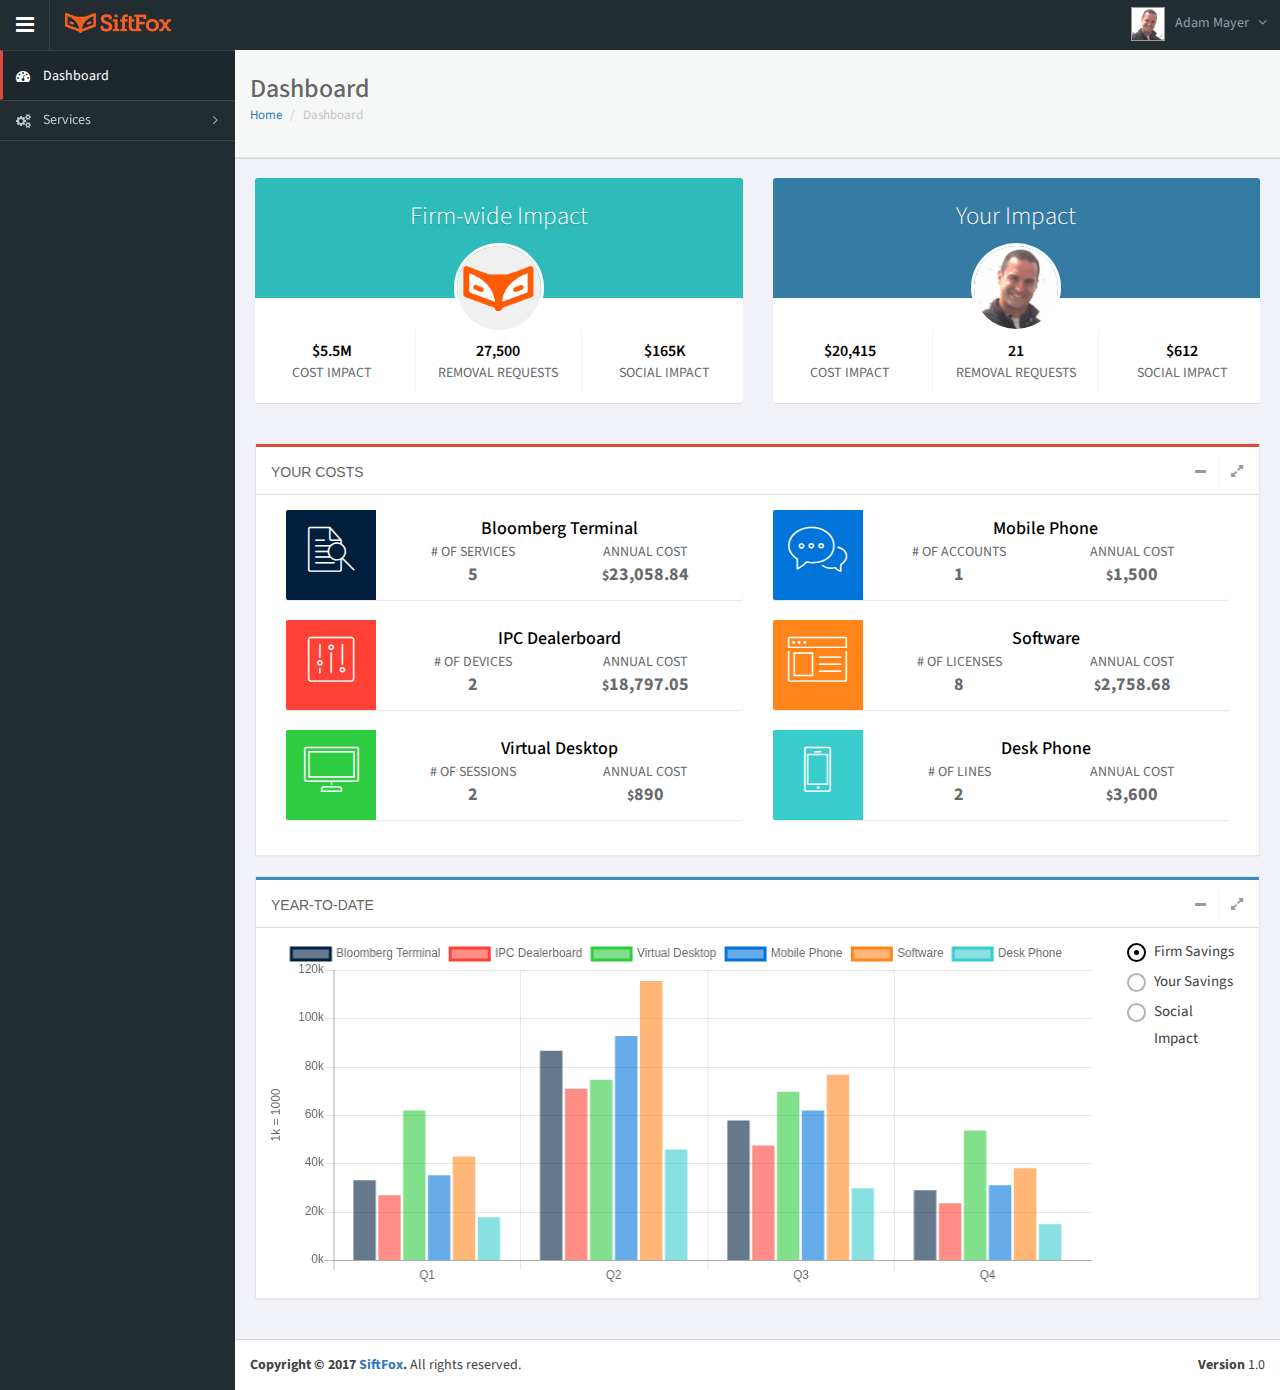
<file: index.html>
<!doctype html>
<html lang="en-US">

<head>
    <meta charset="utf-8" />
    <meta http-equiv="Content-type" content="text/html; charset=utf-8" />
    <title>SiftFox - Dashboard</title>
    <meta name="description" content="demo" />
    <meta name="Author" content="Hai Minh Vu" />

    <!-- mobile settings -->
    <meta name="viewport" content="width=device-width, maximum-scale=1, initial-scale=1, user-scalable=0" />

    <!-- WEB FONTS -->
    <link href="https://fonts.googleapis.com/css?family=Source+Sans+Pro:300,400,600,700,300italic,400italic,600italic" rel="stylesheet" type="text/css" />
    <!-- Ionicons -->
    <link rel="stylesheet" href="https://code.ionicframework.com/ionicons/2.0.1/css/ionicons.min.css">

    <!-- CORE CSS -->
    <link href="assets/plugins/bootstrap/css/bootstrap.min.css" rel="stylesheet" type="text/css" />

    <!-- THEME CSS -->
    <link href="assets/css/essentials.css" rel="stylesheet" type="text/css" />
    <link href="assets/css/layout.css" rel="stylesheet" type="text/css" />
    <link href="assets/css/color_scheme/green.css" rel="stylesheet" type="text/css" id="color_scheme" />

    <!-- ICON -->
    <link rel='shortcut icon' type='image/x-icon' href='favicon.ico' />
</head>
<!--
		.boxed = boxed version
	-->

<body class="smoothscroll enable-animation">


    <!-- WRAPPER -->
    <div id="wrapper" class="clearfix">

        <aside id="aside">

            <nav id="sideNav">
                <!-- MAIN MENU -->
                <ul class="nav nav-list">
                    <li class="active">
                        <!-- dashboard -->
                        <a class="dashboard" href="index.html">
                            <!-- warning - url used by default by ajax (if eneabled) -->
                            <i class="main-icon fa fa-dashboard"></i> <span>Dashboard</span>
                        </a>
                    </li>
                    <li>
                        <a href="#">
                            <i class="fa fa-angle-right pull-right"></i>
                            <i class="main-icon fa fa-gears"></i> <span>Services</span>
                        </a>
                        <ul>
                            <!-- submenus -->
                            <li><a href="page-mds.html">Bloomberg Terminal</a></li>
                            <li><a href="page-hardware.html">Virtual Desktop</a></li>
                            <li><a href="page-software.html">Software</a></li>
                            <li><a href="page-turrets.html">IPC Dealerboard</a></li>
                            <li><a href="page-deskphone.html">Desk Phone</a></li>
                            <li><a href="page-mobilephone.html">Mobile Phone</a></li>
                        </ul>
                    </li>
                    <!--<li>
							<a href="#">
								<i class="main-icon fa fa-bar-chart"></i> <span>Reports</span>
							</a>
						</li>-->
                </ul>
            </nav>

            <span id="asidebg"><!-- aside fixed background --></span>
        </aside>
        <!-- /ASIDE -->


        <!-- HEADER -->
        <header id="header">

            <!-- Mobile Button -->
            <button id="mobileMenuBtn"></button>

            <!-- Logo -->
            <span class="logo pull-left">
					<!--<img src="assets/images/logo_with_text.png" alt="admin panel" height="35" />-->
					<img src="assets/images/logo_with_text.png" alt="admin panel" height="20" style="margin-top:5px;" />
				</span>

            <!--<form method="get" action="page-search.html" class="search pull-left hidden-xs">
					<input type="text" class="form-control" name="k" placeholder="Search for something..." />
				</form>-->

            <nav>

                <!-- OPTIONS LIST -->
                <ul class="nav pull-right">

                    <!-- USER OPTIONS -->
                    <li class="dropdown pull-left">
                        <a href="#" class="dropdown-toggle" data-toggle="dropdown" data-hover="dropdown" data-close-others="true">
                            <img class="user-avatar" alt="" src="assets/images/avatars/adam.png" height="34" />
                            <span class="user-name">
									<span class="hidden-xs">
										Adam Mayer <i class="fa fa-angle-down"></i>
									</span>
                            </span>
                        </a>
                        <ul class="dropdown-menu hold-on-click">
                            <li>
                                <!-- my inbox -->
                                <a href="#"><i class="fa fa-envelope"></i> Inbox
										<span class="pull-right label label-danger">5</span>
									</a>
                            </li>
                            <li>
                                <!-- settings -->
                                <a href="#"><i class="fa fa-cogs"></i> Settings</a>
                            </li>

                            <li class="divider"></li>

                            <li>
                                <!-- lockscreen -->
                                <a href="page-lock.html"><i class="fa fa-lock"></i> Lock</a>
                            </li>
                            <li>
                                <!-- logout -->
                                <a href="page-login.html"><i class="fa fa-power-off"></i> Log Out</a>
                            </li>
                        </ul>
                    </li>
                    <!-- /USER OPTIONS -->

                </ul>
                <!-- /OPTIONS LIST -->

            </nav>

        </header>
        <!-- /HEADER -->


        <!--
				MIDDLE
			-->
        <section id="middle">
            <div id="page-header" class="clearfix">
                <div class="page-header">
                    <h1>Dashboard</h1>
                    <ol class="breadcrumb">
                        <li><a href="index.html">Home</a></li>
                        <li class="active">Dashboard</li>
                    </ol>
                </div>
            </div>

            <div id="content" class="dashboard padding-20">

                <div class="row">

                    <div class="col-md-6">
                        <!-- Widget: user widget style 1 -->
                        <div class="box box-widget widget-user">
                            <!-- Add the bg color to the header using any of the bg-* classes -->
                            <div class="widget-user-header bg-teal-active text-center">
                                <h3 class="widget-user-username">Firm-wide Impact</h3>
                            </div>
                            <div class="widget-user-image">
                                <img class="img-circle" src="assets/images/logo.png" alt="User Avatar">
                            </div>
                            <div class="box-footer">
                                <div class="row">
                                    <div class="col-sm-4 border-right">
                                        <div class="description-block">
                                            <h5 class="description-header">$5.5M</h5>
                                            <span class="description-text">COST IMPACT</span>
                                        </div>
                                        <!-- /.description-block -->
                                    </div>
                                    <!-- /.col -->
                                    <div class="col-sm-4 border-right">
                                        <div class="description-block">
                                            <h5 class="description-header">27,500</h5>
                                            <span class="description-text">REMOVAL REQUESTS</span>
                                        </div>
                                        <!-- /.description-block -->
                                    </div>
                                    <!-- /.col -->
                                    <div class="col-sm-4">
                                        <div class="description-block">
                                            <h5 class="description-header">$165K</h5>
                                            <span class="description-text">SOCIAL IMPACT</span>
                                        </div>
                                        <!-- /.description-block -->
                                    </div>
                                    <!-- /.col -->
                                </div>
                                <!-- /.row -->
                            </div>
                            <!-- /.box-footer -->
                            <!--<div class="bg-teal-active">
									<a href="#" class="small-box-footer">More info <i class="fa fa-arrow-circle-right"></i></a>
								</div>-->
                        </div>
                        <!-- /.widget-user -->
                    </div>
                    <!-- /.col -->

                    <div class="col-md-6">
                        <!-- Widget: user widget style 1 -->
                        <div class="box box-widget widget-user">
                            <!-- Add the bg color to the header using any of the bg-* classes -->
                            <div class="widget-user-header bg-light-blue-active text-center">
                                <h3 class="widget-user-username">Your Impact</h3>
                            </div>
                            <div class="widget-user-image">
                                <img class="img-circle" src="assets/images/avatars/adam.png" alt="User Avatar">
                            </div>
                            <div class="box-footer">
                                <div class="row">
                                    <div class="col-sm-4 border-right">
                                        <div class="description-block">
                                            <h5 class="description-header">$20,415</h5>
                                            <span class="description-text">COST IMPACT</span>
                                        </div>
                                        <!-- /.description-block -->
                                    </div>
                                    <!-- /.col -->
                                    <div class="col-sm-4 border-right">
                                        <div class="description-block">
                                            <h5 class="description-header">21</h5>
                                            <span class="description-text">REMOVAL REQUESTS</span>
                                        </div>
                                        <!-- /.description-block -->
                                    </div>
                                    <!-- /.col -->
                                    <div class="col-sm-4">
                                        <div class="description-block">
                                            <h5 class="description-header">$612</h5>
                                            <span class="description-text">SOCIAL IMPACT</span>
                                        </div>
                                        <!-- /.description-block -->
                                    </div>
                                    <!-- /.col -->
                                </div>
                                <!-- /.row -->
                            </div>
                            <!-- /.box-footer -->
                            <!--<div class="bg-light-blue-active">
									<a href="#" class="small-box-footer">More info <i class="fa fa-arrow-circle-right"></i></a>
								</div>-->
                        </div>
                        <!-- /.widget-user -->
                    </div>
                    <!-- /.col -->

                </div>
                <!-- /BOXES -->

                <div class="margin-bottom-15 height-20">
                </div>

                <div id="panel-1" class="panel panel-default">
                    <div class="panel-heading box-danger">
                        <span class="title elipsis">
								<strong>YOUR COSTS</strong> <!-- panel title -->
							</span>

                        <!-- right options -->
                        <ul class="options pull-right list-inline">
                            <li>
                                <a href="#" class="opt panel_colapse" data-toggle="tooltip" title="Colapse" data-placement="bottom"></a>
                            </li>
                            <li><a href="#" class="opt panel_fullscreen hidden-xs" data-toggle="tooltip" title="Fullscreen" data-placement="bottom"><i class="fa fa-expand"></i></a></li>
                        </ul>
                        <!-- /right options -->

                    </div>

                    <!-- panel content -->
                    <div class="panel-body">

                        <div class="col-md-6">
                            <div class="info-box info-box-navy margin-bottom-20 asset-box" data-url="page-mds.html">
                                <span class="info-box-icon bg-navy" title="Your Impact"><i class="et-search text-white"></i></span>
                                <div class="info-box-content text-center">
                                    <h4 class="nomargin">Bloomberg Terminal</h4>
                                    <div class="col-sm-6">
                                        <span class="info-box-text hidden-xs"># of Services</span>
                                        <span class="info-box-number">5</span>
                                    </div>

                                    <div class="col-sm-6">
                                        <span class="info-box-text hidden-xs">Annual Cost</span>
                                        <span class="info-box-number"><small>$</small>23,058.84</span>
                                    </div>
                                </div>
                                <!-- /.info-box-content -->
                            </div>
                            <!-- /.info-box -->

                            <div class="info-box info-box-red margin-bottom-20 asset-box" data-url="page-turrets.html">
                                <span class="info-box-icon bg-red" title="Your Impact"><i class="et-adjustments text-white"></i></span>
                                <div class="info-box-content text-center">
                                    <h4 class="nomargin">IPC Dealerboard</h4>
                                    <div class="col-sm-6">
                                        <span class="info-box-text hidden-xs"># of Devices</span>
                                        <span class="info-box-number">2</span>
                                    </div>

                                    <div class="col-sm-6">
                                        <span class="info-box-text hidden-xs">Annual Cost</span>
                                        <span class="info-box-number"><small>$</small>18,797.05</span>
                                    </div>
                                </div>
                                <!-- /.info-box-content -->
                            </div>
                            <!-- /.info-box -->

                            <div class="info-box info-box-green margin-bottom-20 asset-box" data-url="page-hardware.html">
                                <span class="info-box-icon bg-green" title="Your Impact"><i class="et-desktop text-white"></i></span>
                                <div class="info-box-content text-center">
                                    <h4 class="nomargin">Virtual Desktop</h4>
                                    <div class="col-sm-6">
                                        <span class="info-box-text hidden-xs"># of Sessions</span>
                                        <span class="info-box-number">2</span>
                                    </div>

                                    <div class="col-sm-6">
                                        <span class="info-box-text hidden-xs">Annual Cost</span>
                                        <span class="info-box-number"><small>$</small>890</span>
                                    </div>
                                </div>
                                <!-- /.info-box-content -->
                            </div>
                            <!-- /.info-box -->

                        </div>

                        <div class="col-md-6">

                            <div class="info-box info-box-blue margin-bottom-20 asset-box" data-url="page-mobilephone.html">
                                <span class="info-box-icon bg-blue" title="Your Impact"><i class="et-chat text-white"></i></span>
                                <div class="info-box-content text-center">
                                    <h4 class="nomargin">Mobile Phone</h4>
                                    <div class="col-sm-6">
                                        <span class="info-box-text hidden-xs"># of Accounts</span>
                                        <span class="info-box-number">1</span>
                                    </div>

                                    <div class="col-sm-6">
                                        <span class="info-box-text hidden-xs">Annual Cost</span>
                                        <span class="info-box-number"><small>$</small>1,500</span>
                                    </div>
                                </div>
                                <!-- /.info-box-content -->
                            </div>
                            <!-- /.info-box -->

                            <div class="info-box info-box-orange margin-bottom-20 asset-box" data-url="page-software.html">
                                <span class="info-box-icon" title="Your Impact"><i class="et-browser text-white"></i></span>
                                <div class="info-box-content text-center">
                                    <h4 class="nomargin">Software</h4>
                                    <div class="col-sm-6">
                                        <span class="info-box-text hidden-xs"># of Licenses</span>
                                        <span class="info-box-number">8</span>
                                    </div>

                                    <div class="col-sm-6">
                                        <span class="info-box-text hidden-xs">Annual Cost</span>
                                        <span class="info-box-number"><small>$</small>2,758.68</span>
                                    </div>
                                </div>
                                <!-- /.info-box-content -->
                            </div>
                            <!-- /.info-box -->

                            <div class="info-box info-box-teal margin-bottom-20 asset-box" data-url="page-deskphone.html">
                                <span class="info-box-icon bg-teal" title="Your Impact"><i class="et-phone text-white"></i></span>
                                <div class="info-box-content text-center">
                                    <h4 class="nomargin">Desk Phone</h4>
                                    <div class="col-sm-6">
                                        <span class="info-box-text hidden-xs"># of Lines</span>
                                        <span class="info-box-number">2</span>
                                    </div>

                                    <div class="col-sm-6">
                                        <span class="info-box-text hidden-xs">Annual Cost</span>
                                        <span class="info-box-number"><small>$</small>3,600</span>
                                    </div>
                                </div>
                                <!-- /.info-box-content -->
                            </div>
                            <!-- /.info-box -->

                        </div>

                    </div>
                    <!-- /panel content -->

                </div>
                <!-- /PANEL -->

                <div id="panel-2" class="panel panel-default">
                    <div class="panel-heading box-primary">
                        <span class="title elipsis">
								<strong>Year-To-Date</strong> <!-- panel title -->
							</span>

                        <!-- right options -->
                        <ul class="options pull-right list-inline">
                            <li>
                                <a href="#" class="opt panel_colapse" data-toggle="tooltip" title="Colapse" data-placement="bottom"></a>
                            </li>
                            <li><a href="#" class="opt panel_fullscreen hidden-xs" data-toggle="tooltip" title="Fullscreen" data-placement="bottom"><i class="fa fa-expand"></i></a></li>
                        </ul>
                        <!-- /right options -->

                    </div>

                    <!-- panel content -->
                    <div class="panel-body nopadding">

                        <div class="row">
                            <div class="col-lg-10 col-md-9 padding-10">
                                <canvas id="ytd-chart" style="padding-left: 20px;" height="350px"></canvas>
                            </div>
                            <!-- /.col -->
                            <div class="col-lg-2 col-md-3">
                                <div class="padding-10 box-pane-right" style="min-height: 325px;">

                                    <ul class="list-unstyled">
                                        <li>
                                            <label class="radio">
                                                <input type="radio" name="radio-btn" class="asset-type" value="1" checked="checked">
                                                <i></i> Firm Savings
                                            </label>
                                        </li>

                                        <li>
                                            <label class="radio">
                                                <input type="radio" name="radio-btn" class="asset-type" value="0">
                                                <i></i> Your Savings
                                            </label>
                                        </li>
                                        <li>
                                            <label class="radio">
                                                <input type="radio" name="radio-btn" class="asset-type" value="3">
                                                <i></i> Social Impact
                                            </label>
                                        </li>
                                    </ul>
                                </div>
                            </div>
                            <!-- /.col -->
                        </div>
                        <!-- /.row -->

                    </div>
                    <!-- /.panel-body -->

                </div>
                <!-- /PANEL -->

            </div>

            <footer class="main-footer">
                <div class="pull-right hidden-xs">
                    <b>Version</b> 1.0
                </div>
                <strong>Copyright &copy; 2017 <a href="#">SiftFox</a>.</strong> All rights reserved.
            </footer>
        </section>
        <!-- /MIDDLE -->

    </div>




    <!-- JAVASCRIPT FILES -->
    <script type="text/javascript">
        var plugin_path = 'assets/plugins/';
    </script>
    <script type="text/javascript" src="assets/plugins/jquery/jquery-2.1.4.min.js"></script>
    <script type="text/javascript" src="assets/js/app.js"></script>

    <!-- PAGE LEVEL SCRIPT -->
    <script type="text/javascript">
        loadScript(plugin_path + 'chart.chartjs/Chart.min.js', function() {

            $(".asset-box").on("click", function(event) {
                var url = $(this).data("url");
                window.location = url;
            });

            var mds = [],
                vd = [],
                sw = [],
                ipc = [],
                dp = [],
                mb = [];

            var bankMds = [33000, 87000, 57750, 29000];
            var bankIpc = [27000, 71250, 47500, 23750];
            var bankVd = [62000, 75000, 70000, 54000];
            var bankSw = [43000, 116000, 77000, 38000];
            var bankMb = [35000, 93000, 62000, 31000];
            var bankDp = [18000, 46000, 30000, 15000];

            var personalMds = [1150, 1300, 1500, 850];
            var personalIpc = [];
            var personalVd = [];
            var personalSw = [500, 600, 800, 300];
            var personalMb = [0, 1500, 0, 0];
            var personalDp = [1800, 0, 0, 0];

            var months = ["Q1", "Q2", "Q3", "Q4"];
            var areaChart = null;

            if ($("#ytd-chart").length > 0) {

                populateChart();

                $('.asset-type').on("change", function() {
                    populateChart();
                });
            }

            function populateChart() {


                var checkedVal = $('input[name="radio-btn"]:checked').val();
                if (checkedVal == '0') {
                    mds = personalMds;
                    ipc = personalIpc;
                    vd = personalVd;
                    sw = personalSw;
                    mb = personalMb;
                    dp = personalDp;

                    populateCostImpactChart(mds, ipc, vd, mb, sw, dp);
                } else if (checkedVal == '1') {
                    mds = bankMds;
                    ipc = bankIpc;
                    vd = bankVd;
                    sw = bankSw;
                    mb = bankMb;
                    dp = bankDp;

                    populateCostImpactChart(mds, ipc, vd, mb, sw, dp);
                } else {
                    populateSocialImpactChart();
                }
            }

            function populateCostImpactChart(mds, ipc, vd, mb, sw, dp) {
                var datasets = [];
                if (mds.length > 0) {
                    datasets.push({
                        label: "Bloomberg Terminal",
                        data: mds,
                        backgroundColor: "rgba(0, 31, 63,0.6)",
                        borderColor: "rgba(0, 31, 63,1)",
                        pointBorderColor: "rgba(0, 31, 63,1)",
                        pointHoverBackgroundColor: "rgba(0, 31, 63,1)",
                        pointHoverBorderColor: "rgba(220,220,220,1)",

                        fill: false,
                        lineTension: 0.1,
                        borderCapStyle: 'butt',
                        borderDash: [],
                        borderDashOffset: 0.0,
                        borderJoinStyle: 'miter',
                        pointBackgroundColor: "#fff",
                        pointBorderWidth: 1,
                        pointHoverRadius: 5,
                        pointHoverBorderWidth: 2,
                        pointRadius: 1,
                        pointHitRadius: 10,
                        spanGaps: false
                    });
                }

                if (ipc.length > 0) {
                    datasets.push({
                        label: "IPC Dealerboard",
                        data: ipc,
                        backgroundColor: "rgba(255, 65, 54,0.6)",
                        borderColor: "rgba(255, 65, 54,1)",
                        pointBorderColor: "rgba(255, 65, 54,1)",
                        pointHoverBackgroundColor: "rgba(255, 65, 54,1)",
                        pointHoverBorderColor: "rgba(220,220,220,1)",

                        fill: false,
                        lineTension: 0.1,
                        borderCapStyle: 'butt',
                        borderDash: [],
                        borderDashOffset: 0.0,
                        borderJoinStyle: 'miter',
                        pointBackgroundColor: "#fff",
                        pointBorderWidth: 1,
                        pointHoverRadius: 5,
                        pointHoverBorderWidth: 2,
                        pointRadius: 1,
                        pointHitRadius: 10,
                        spanGaps: false
                    });
                }

                if (vd.length > 0) {
                    datasets.push({
                        label: "Virtual Desktop",
                        data: vd,
                        backgroundColor: "rgba(46, 204, 64,0.6)",
                        borderColor: "rgba(46, 204, 64,1)",
                        pointBorderColor: "rgba(46, 204, 64,1)",
                        pointHoverBackgroundColor: "rgba(46, 204, 64,1)",
                        pointHoverBorderColor: "rgba(220,220,220,1)",

                        fill: false,
                        lineTension: 0.1,
                        borderCapStyle: 'butt',
                        borderDash: [],
                        borderDashOffset: 0.0,
                        borderJoinStyle: 'miter',
                        pointBackgroundColor: "#fff",
                        pointBorderWidth: 1,
                        pointHoverRadius: 5,
                        pointHoverBorderWidth: 2,
                        pointRadius: 1,
                        pointHitRadius: 10,
                        spanGaps: false
                    });
                }

                if (mb.length > 0) {
                    datasets.push({
                        label: "Mobile Phone",
                        data: mb,
                        backgroundColor: "rgba(0, 116, 217,0.6)",
                        borderColor: "rgba(0, 116, 217,1)",
                        pointBorderColor: "rgba(0, 116, 217,1)",
                        pointHoverBackgroundColor: "rgba(0, 116, 217,1)",
                        pointHoverBorderColor: "rgba(220,220,220,1)",

                        fill: false,
                        lineTension: 0.1,
                        borderCapStyle: 'butt',
                        borderDash: [],
                        borderDashOffset: 0.0,
                        borderJoinStyle: 'miter',
                        pointBackgroundColor: "#fff",
                        pointBorderWidth: 1,
                        pointHoverRadius: 5,
                        pointHoverBorderWidth: 2,
                        pointRadius: 1,
                        pointHitRadius: 10,
                        spanGaps: false
                    });
                }

                if (sw.length > 0) {
                    datasets.push({
                        label: "Software",
                        data: sw,
                        backgroundColor: "rgba(255, 133, 27,0.6)",
                        borderColor: "rgba(255, 133, 27,1)",
                        pointBorderColor: "rgba(255, 133, 27,1)",
                        pointHoverBackgroundColor: "rgba(255, 133, 27,1)",
                        pointHoverBorderColor: "rgba(220,220,220,1)",

                        fill: false,
                        lineTension: 0.1,
                        borderCapStyle: 'butt',
                        borderDash: [],
                        borderDashOffset: 0.0,
                        borderJoinStyle: 'miter',
                        pointBackgroundColor: "#fff",
                        pointBorderWidth: 1,
                        pointHoverRadius: 5,
                        pointHoverBorderWidth: 2,
                        pointRadius: 1,
                        pointHitRadius: 10,
                        spanGaps: false
                    });
                }

                if (dp.length > 0) {
                    datasets.push({
                        label: "Desk Phone",
                        data: dp,
                        backgroundColor: "rgba(57, 204, 204,0.6)",
                        borderColor: "rgba(57, 204, 204,1)",
                        pointBorderColor: "rgba(57, 204, 204,1)",
                        pointHoverBackgroundColor: "rgba(57, 204, 204,1)",
                        pointHoverBorderColor: "rgba(220,220,220,1)",

                        fill: false,
                        lineTension: 0.1,
                        borderCapStyle: 'butt',
                        borderDash: [],
                        borderDashOffset: 0.0,
                        borderJoinStyle: 'miter',
                        pointBackgroundColor: "#fff",
                        pointBorderWidth: 1,
                        pointHoverRadius: 5,
                        pointHoverBorderWidth: 2,
                        pointRadius: 1,
                        pointHitRadius: 10,
                        spanGaps: false
                    });
                }

                var areaChartData = {
                    labels: months,
                    datasets: datasets
                };

                if (areaChart != null) {
                    areaChart.destroy();
                }

                areaChartCanvas = $("#ytd-chart").get(0);
                ctx = areaChartCanvas.getContext("2d");

                areaChart = new Chart(ctx, {
                    type: 'bar',
                    data: areaChartData,
                    options: {
                        responsive: true,
                        maintainAspectRatio: false,
                        tooltips: {
                            mode: 'label',
                            bodySpacing: 5,
                            callbacks: {
                                label: function(tooltipItems, data) {
                                    var val = tooltipItems.yLabel;
                                    if (val >= 1000) {
                                        val = val / 1000;
                                        val = val.toFixed(0);
                                        val = val.replace(/\B(?=(\d{3})+(?!\d))/g, ',') + 'k';
                                    }
                                    return data.datasets[tooltipItems.datasetIndex].label + ': ' + val;
                                }
                            }
                        },
                        scales: {
                            yAxes: [{
                                ticks: {
                                    callback: function(label, index, labels) {
                                        var val = label / 1000;
                                        val = val.toFixed(0);
                                        val = val.replace(/\B(?=(\d{3})+(?!\d))/g, ',') + 'k';
                                        return val;
                                    }
                                },
                                scaleLabel: {
                                    display: true,
                                    labelString: '1k = 1000'
                                }
                            }]
                        }
                    }

                });

                return datasets;
            }

            function populateSocialImpactChart() {
                var firmSocialImpact = [6540, 14640, 10350, 5730];
                var personalSocialImpact = [105, 108, 84, 34];
                var datasets = [{
                    label: "Your Impact",
                    data: personalSocialImpact,
                    backgroundColor: "rgba(255, 65, 54,0.6)",
                    borderColor: "rgba(255, 65, 54,1)",
                    pointBorderColor: "rgba(255, 65, 54,1)",
                    pointHoverBackgroundColor: "rgba(255, 65, 54,1)",
                    pointHoverBorderColor: "rgba(220,220,220,1)",
                    pointBackgroundColor: "#fff",
                    pointBorderWidth: 1,
                    pointHoverRadius: 5,
                    pointHoverBorderWidth: 2,
                    pointRadius: 5,
                    pointHitRadius: 10
                }];

                var areaChartData = {
                    labels: months,
                    datasets: datasets
                };

                if (areaChart != null) {
                    areaChart.destroy();
                }

                areaChartCanvas = $("#ytd-chart").get(0);
                ctx = areaChartCanvas.getContext("2d");

                areaChart = new Chart(ctx, {
                    type: 'line',
                    data: areaChartData,
                    options: {
                        responsive: true,
                        maintainAspectRatio: false,
                        tooltips: {
                            mode: 'label',
                            bodySpacing: 5,
                            callbacks: {
                                label: function(tooltipItems, data) {
                                    var val = tooltipItems.yLabel;
                                    if (val >= 1000) {
                                        val = val / 1000;
                                        val = val.toFixed(0);
                                        val = val.replace(/\B(?=(\d{3})+(?!\d))/g, ',') + 'k';
                                    }
                                    return data.datasets[tooltipItems.datasetIndex].label + ': ' + val;
                                }
                            }
                        },
                        scales: {
                            yAxes: [{
                                ticks: {
                                    callback: function(label, index, labels) {
                                        if (label > 1000) {
                                            var val = label / 1000;
                                            val = val.toFixed(0);
                                            val = val.replace(/\B(?=(\d{3})+(?!\d))/g, ',') + 'k';
                                            return val;
                                        }

                                        if (Number.isInteger(label)) {
                                            return label;
                                        }
                                    }
                                },
                                scaleLabel: {
                                    display: true,
                                    labelString: '1k = 1000'
                                }
                            }]
                        }
                    }

                });

                setTimeout(function() {
                    datasets.push({
                        label: "Firm Impact",
                        data: firmSocialImpact,
                        backgroundColor: "rgba(48, 187, 187, 0.6)",
                        borderColor: "rgba(48, 187, 187, 1)",
                        pointBorderColor: "rgba(48, 187, 187, 1)",
                        pointHoverBackgroundColor: "rgba(48, 187, 187, 1)",
                        pointHoverBorderColor: "rgba(220,220,220,1)",
                        pointBackgroundColor: "#fff",
                        pointBorderWidth: 1,
                        pointHoverRadius: 5,
                        pointHoverBorderWidth: 2,
                        pointRadius: 5,
                        pointHitRadius: 10
                    });
                    areaChart.update();
                }, 1000);

                return datasets;
            }
        });
    </script>
</body>

</html>
</file>
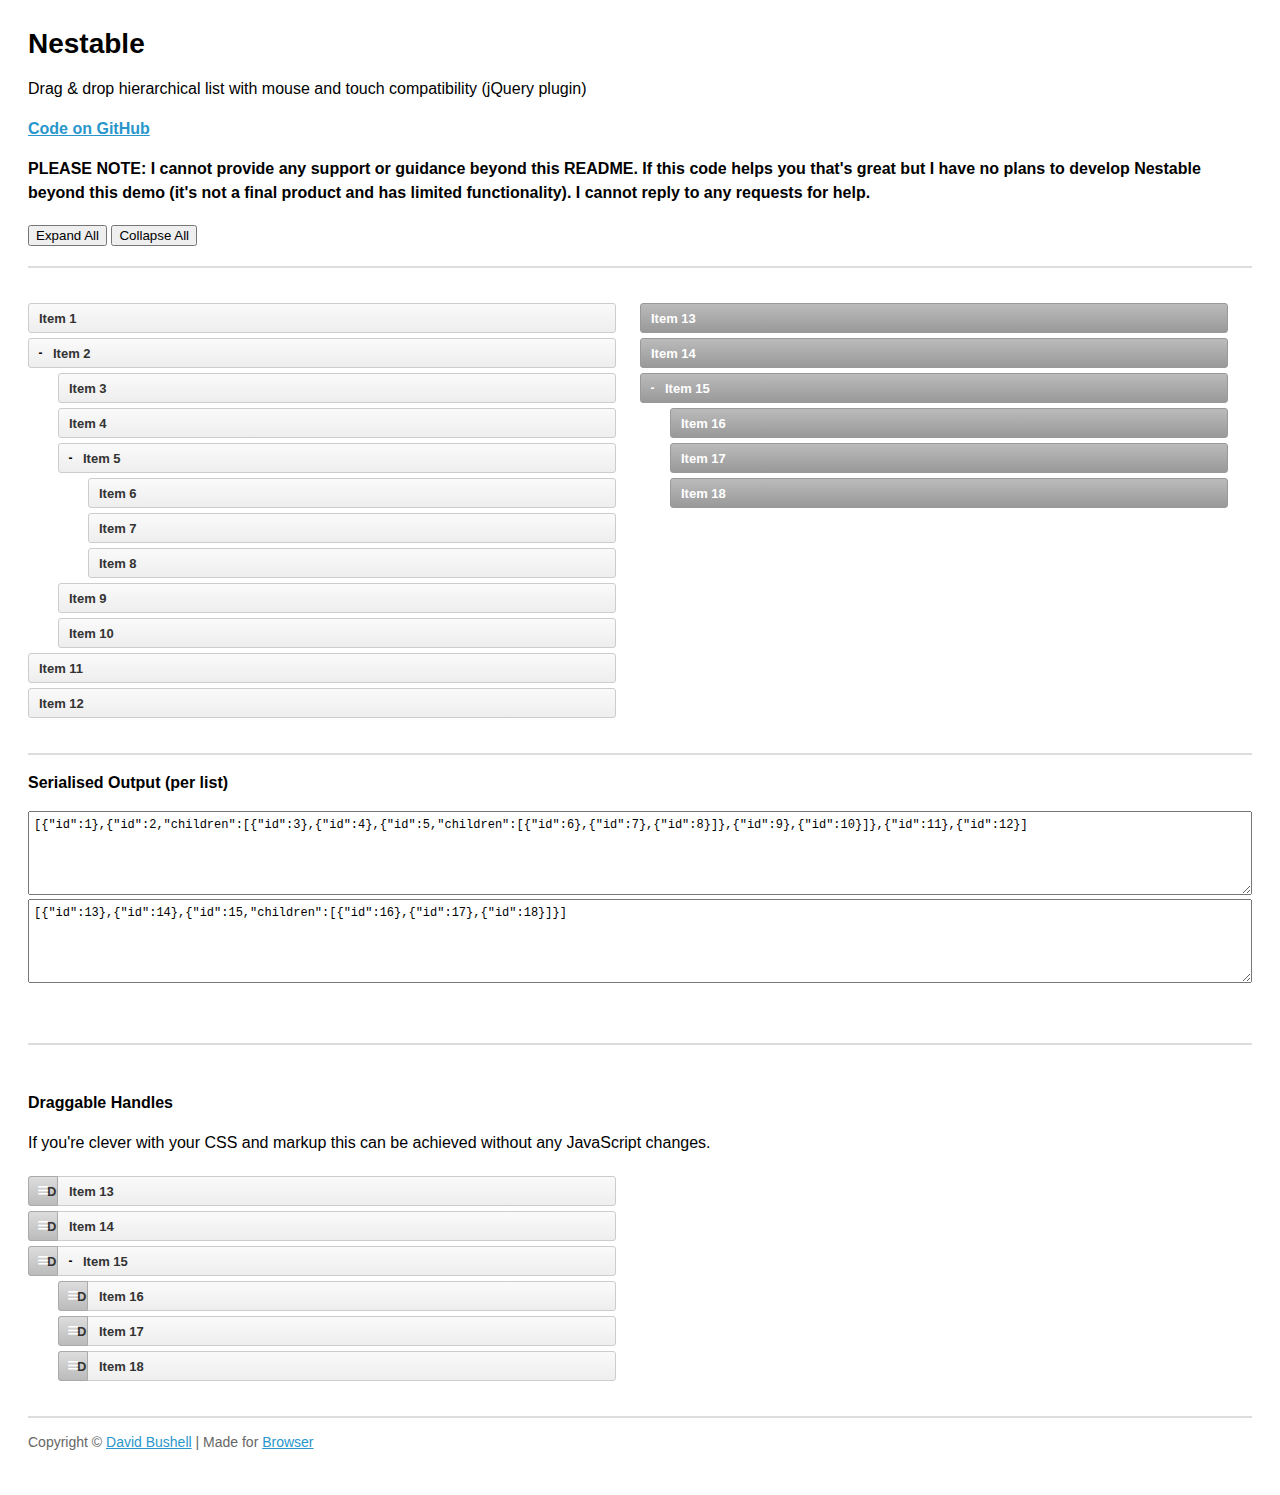
<file: assets/plugins/nestable/index.html>
<!DOCTYPE html>
<!--[if lt IE 7]> <html lang="en" class="lt-ie9 lt-ie8 lt-ie7"> <![endif]-->
<!--[if IE 7]>    <html lang="en" class="lt-ie9 lt-ie8"> <![endif]-->
<!--[if IE 8]>    <html lang="en" class="lt-ie9"> <![endif]-->
<!--[if IE 9]>    <html lang="en" class="ie9"> <![endif]-->
<!--[if gt IE 9]><!--> <html lang="en"> <!--<![endif]-->
<head>
    <meta charset="utf-8">
    <meta name="viewport" content="width=device-width, initial-scale=1, minimum-scale=1">
    <title>Nestable</title>
    <style type="text/css">

.cf:after { visibility: hidden; display: block; font-size: 0; content: " "; clear: both; height: 0; }
* html .cf { zoom: 1; }
*:first-child+html .cf { zoom: 1; }

html { margin: 0; padding: 0; }
body { font-size: 100%; margin: 0; padding: 1.75em; font-family: 'Helvetica Neue', Arial, sans-serif; }

h1 { font-size: 1.75em; margin: 0 0 0.6em 0; }

a { color: #2996cc; }
a:hover { text-decoration: none; }

p { line-height: 1.5em; }
.small { color: #666; font-size: 0.875em; }
.large { font-size: 1.25em; }

/**
 * Nestable
 */

.dd { position: relative; display: block; margin: 0; padding: 0; max-width: 600px; list-style: none; font-size: 13px; line-height: 20px; }

.dd-list { display: block; position: relative; margin: 0; padding: 0; list-style: none; }
.dd-list .dd-list { padding-left: 30px; }
.dd-collapsed .dd-list { display: none; }

.dd-item,
.dd-empty,
.dd-placeholder { display: block; position: relative; margin: 0; padding: 0; min-height: 20px; font-size: 13px; line-height: 20px; }

.dd-handle { display: block; height: 30px; margin: 5px 0; padding: 5px 10px; color: #333; text-decoration: none; font-weight: bold; border: 1px solid #ccc;
    background: #fafafa;
    background: -webkit-linear-gradient(top, #fafafa 0%, #eee 100%);
    background:    -moz-linear-gradient(top, #fafafa 0%, #eee 100%);
    background:         linear-gradient(top, #fafafa 0%, #eee 100%);
    -webkit-border-radius: 3px;
            border-radius: 3px;
    box-sizing: border-box; -moz-box-sizing: border-box;
}
.dd-handle:hover { color: #2ea8e5; background: #fff; }

.dd-item > button { display: block; position: relative; cursor: pointer; float: left; width: 25px; height: 20px; margin: 5px 0; padding: 0; text-indent: 100%; white-space: nowrap; overflow: hidden; border: 0; background: transparent; font-size: 12px; line-height: 1; text-align: center; font-weight: bold; }
.dd-item > button:before { content: '+'; display: block; position: absolute; width: 100%; text-align: center; text-indent: 0; }
.dd-item > button[data-action="collapse"]:before { content: '-'; }

.dd-placeholder,
.dd-empty { margin: 5px 0; padding: 0; min-height: 30px; background: #f2fbff; border: 1px dashed #b6bcbf; box-sizing: border-box; -moz-box-sizing: border-box; }
.dd-empty { border: 1px dashed #bbb; min-height: 100px; background-color: #e5e5e5;
    background-image: -webkit-linear-gradient(45deg, #fff 25%, transparent 25%, transparent 75%, #fff 75%, #fff), 
                      -webkit-linear-gradient(45deg, #fff 25%, transparent 25%, transparent 75%, #fff 75%, #fff);
    background-image:    -moz-linear-gradient(45deg, #fff 25%, transparent 25%, transparent 75%, #fff 75%, #fff), 
                         -moz-linear-gradient(45deg, #fff 25%, transparent 25%, transparent 75%, #fff 75%, #fff);
    background-image:         linear-gradient(45deg, #fff 25%, transparent 25%, transparent 75%, #fff 75%, #fff), 
                              linear-gradient(45deg, #fff 25%, transparent 25%, transparent 75%, #fff 75%, #fff);
    background-size: 60px 60px;
    background-position: 0 0, 30px 30px;
}

.dd-dragel { position: absolute; pointer-events: none; z-index: 9999; }
.dd-dragel > .dd-item .dd-handle { margin-top: 0; }
.dd-dragel .dd-handle {
    -webkit-box-shadow: 2px 4px 6px 0 rgba(0,0,0,.1);
            box-shadow: 2px 4px 6px 0 rgba(0,0,0,.1);
}

/**
 * Nestable Extras
 */

.nestable-lists { display: block; clear: both; padding: 30px 0; width: 100%; border: 0; border-top: 2px solid #ddd; border-bottom: 2px solid #ddd; }

#nestable-menu { padding: 0; margin: 20px 0; }

#nestable-output,
#nestable2-output { width: 100%; height: 7em; font-size: 0.75em; line-height: 1.333333em; font-family: Consolas, monospace; padding: 5px; box-sizing: border-box; -moz-box-sizing: border-box; }

#nestable2 .dd-handle {
    color: #fff;
    border: 1px solid #999;
    background: #bbb;
    background: -webkit-linear-gradient(top, #bbb 0%, #999 100%);
    background:    -moz-linear-gradient(top, #bbb 0%, #999 100%);
    background:         linear-gradient(top, #bbb 0%, #999 100%);
}
#nestable2 .dd-handle:hover { background: #bbb; }
#nestable2 .dd-item > button:before { color: #fff; }

@media only screen and (min-width: 700px) { 

    .dd { float: left; width: 48%; }
    .dd + .dd { margin-left: 2%; }

}

.dd-hover > .dd-handle { background: #2ea8e5 !important; }

/**
 * Nestable Draggable Handles
 */

.dd3-content { display: block; height: 30px; margin: 5px 0; padding: 5px 10px 5px 40px; color: #333; text-decoration: none; font-weight: bold; border: 1px solid #ccc;
    background: #fafafa;
    background: -webkit-linear-gradient(top, #fafafa 0%, #eee 100%);
    background:    -moz-linear-gradient(top, #fafafa 0%, #eee 100%);
    background:         linear-gradient(top, #fafafa 0%, #eee 100%);
    -webkit-border-radius: 3px;
            border-radius: 3px;
    box-sizing: border-box; -moz-box-sizing: border-box;
}
.dd3-content:hover { color: #2ea8e5; background: #fff; }

.dd-dragel > .dd3-item > .dd3-content { margin: 0; }

.dd3-item > button { margin-left: 30px; }

.dd3-handle { position: absolute; margin: 0; left: 0; top: 0; cursor: pointer; width: 30px; text-indent: 100%; white-space: nowrap; overflow: hidden;
    border: 1px solid #aaa;
    background: #ddd;
    background: -webkit-linear-gradient(top, #ddd 0%, #bbb 100%);
    background:    -moz-linear-gradient(top, #ddd 0%, #bbb 100%);
    background:         linear-gradient(top, #ddd 0%, #bbb 100%);
    border-top-right-radius: 0;
    border-bottom-right-radius: 0;
}
.dd3-handle:before { content: '≡'; display: block; position: absolute; left: 0; top: 3px; width: 100%; text-align: center; text-indent: 0; color: #fff; font-size: 20px; font-weight: normal; }
.dd3-handle:hover { background: #ddd; }

    </style>
</head>
<body>

    <h1>Nestable</h1>

    <p>Drag &amp; drop hierarchical list with mouse and touch compatibility (jQuery plugin)</p>

    <p><strong><a href="https://github.com/dbushell/Nestable">Code on GitHub</a></strong></p>

<p><strong>PLEASE NOTE: I cannot provide any support or guidance beyond this README. If this code helps you that's great but I have no plans to develop Nestable beyond this demo (it's not a final product and has limited functionality). I cannot reply to any requests for help.</strong></p>

    <menu id="nestable-menu">
        <button type="button" data-action="expand-all">Expand All</button>
        <button type="button" data-action="collapse-all">Collapse All</button>
    </menu>

    <div class="cf nestable-lists">

        <div class="dd" id="nestable">
            <ol class="dd-list">
                <li class="dd-item" data-id="1">
                    <div class="dd-handle">Item 1</div>
                </li>
                <li class="dd-item" data-id="2">
                    <div class="dd-handle">Item 2</div>
                    <ol class="dd-list">
                        <li class="dd-item" data-id="3"><div class="dd-handle">Item 3</div></li>
                        <li class="dd-item" data-id="4"><div class="dd-handle">Item 4</div></li>
                        <li class="dd-item" data-id="5">
                            <div class="dd-handle">Item 5</div>
                            <ol class="dd-list">
                                <li class="dd-item" data-id="6"><div class="dd-handle">Item 6</div></li>
                                <li class="dd-item" data-id="7"><div class="dd-handle">Item 7</div></li>
                                <li class="dd-item" data-id="8"><div class="dd-handle">Item 8</div></li>
                            </ol>
                        </li>
                        <li class="dd-item" data-id="9"><div class="dd-handle">Item 9</div></li>
                        <li class="dd-item" data-id="10"><div class="dd-handle">Item 10</div></li>
                    </ol>
                </li>
                <li class="dd-item" data-id="11">
                    <div class="dd-handle">Item 11</div>
                </li>
                <li class="dd-item" data-id="12">
                    <div class="dd-handle">Item 12</div>
                </li>
            </ol>
        </div>

        <div class="dd" id="nestable2">
            <ol class="dd-list">
                <li class="dd-item" data-id="13">
                    <div class="dd-handle">Item 13</div>
                </li>
                <li class="dd-item" data-id="14">
                    <div class="dd-handle">Item 14</div>
                </li>
                <li class="dd-item" data-id="15">
                    <div class="dd-handle">Item 15</div>
                    <ol class="dd-list">
                        <li class="dd-item" data-id="16"><div class="dd-handle">Item 16</div></li>
                        <li class="dd-item" data-id="17"><div class="dd-handle">Item 17</div></li>
                        <li class="dd-item" data-id="18"><div class="dd-handle">Item 18</div></li>
                    </ol>
                </li>
            </ol>
        </div>

    </div>

    <p><strong>Serialised Output (per list)</strong></p>

    <textarea id="nestable-output"></textarea>
    <textarea id="nestable2-output"></textarea>

    <p>&nbsp;</p>

    <div class="cf nestable-lists">

    <p><strong>Draggable Handles</strong></p>

    <p>If you're clever with your CSS and markup this can be achieved without any JavaScript changes.</p>

        <div class="dd" id="nestable3">
            <ol class="dd-list">
                <li class="dd-item dd3-item" data-id="13">
                    <div class="dd-handle dd3-handle">Drag</div><div class="dd3-content">Item 13</div>
                </li>
                <li class="dd-item dd3-item" data-id="14">
                    <div class="dd-handle dd3-handle">Drag</div><div class="dd3-content">Item 14</div>
                </li>
                <li class="dd-item dd3-item" data-id="15">
                    <div class="dd-handle dd3-handle">Drag</div><div class="dd3-content">Item 15</div>
                    <ol class="dd-list">
                        <li class="dd-item dd3-item" data-id="16">
                            <div class="dd-handle dd3-handle">Drag</div><div class="dd3-content">Item 16</div>
                        </li>
                        <li class="dd-item dd3-item" data-id="17">
                            <div class="dd-handle dd3-handle">Drag</div><div class="dd3-content">Item 17</div>
                        </li>
                        <li class="dd-item dd3-item" data-id="18">
                            <div class="dd-handle dd3-handle">Drag</div><div class="dd3-content">Item 18</div>
                        </li>
                    </ol>
                </li>
            </ol>
        </div>

    </div>

    <p class="small">Copyright &copy; <a href="http://dbushell.com/">David Bushell</a> | Made for <a href="http://www.browserlondon.com/">Browser</a></p>

<script src="http://ajax.googleapis.com/ajax/libs/jquery/1.7.2/jquery.min.js"></script>
<script src="jquery.nestable.js"></script>
<script>

$(document).ready(function()
{

    var updateOutput = function(e)
    {
        var list   = e.length ? e : $(e.target),
            output = list.data('output');
        if (window.JSON) {
            output.val(window.JSON.stringify(list.nestable('serialize')));//, null, 2));
        } else {
            output.val('JSON browser support required for this demo.');
        }
    };

    // activate Nestable for list 1
    $('#nestable').nestable({
        group: 1
    })
    .on('change', updateOutput);
    
    // activate Nestable for list 2
    $('#nestable2').nestable({
        group: 1
    })
    .on('change', updateOutput);

    // output initial serialised data
    updateOutput($('#nestable').data('output', $('#nestable-output')));
    updateOutput($('#nestable2').data('output', $('#nestable2-output')));

    $('#nestable-menu').on('click', function(e)
    {
        var target = $(e.target),
            action = target.data('action');
        if (action === 'expand-all') {
            $('.dd').nestable('expandAll');
        }
        if (action === 'collapse-all') {
            $('.dd').nestable('collapseAll');
        }
    });

    $('#nestable3').nestable();

});
</script>
</body>
</html>
</file>
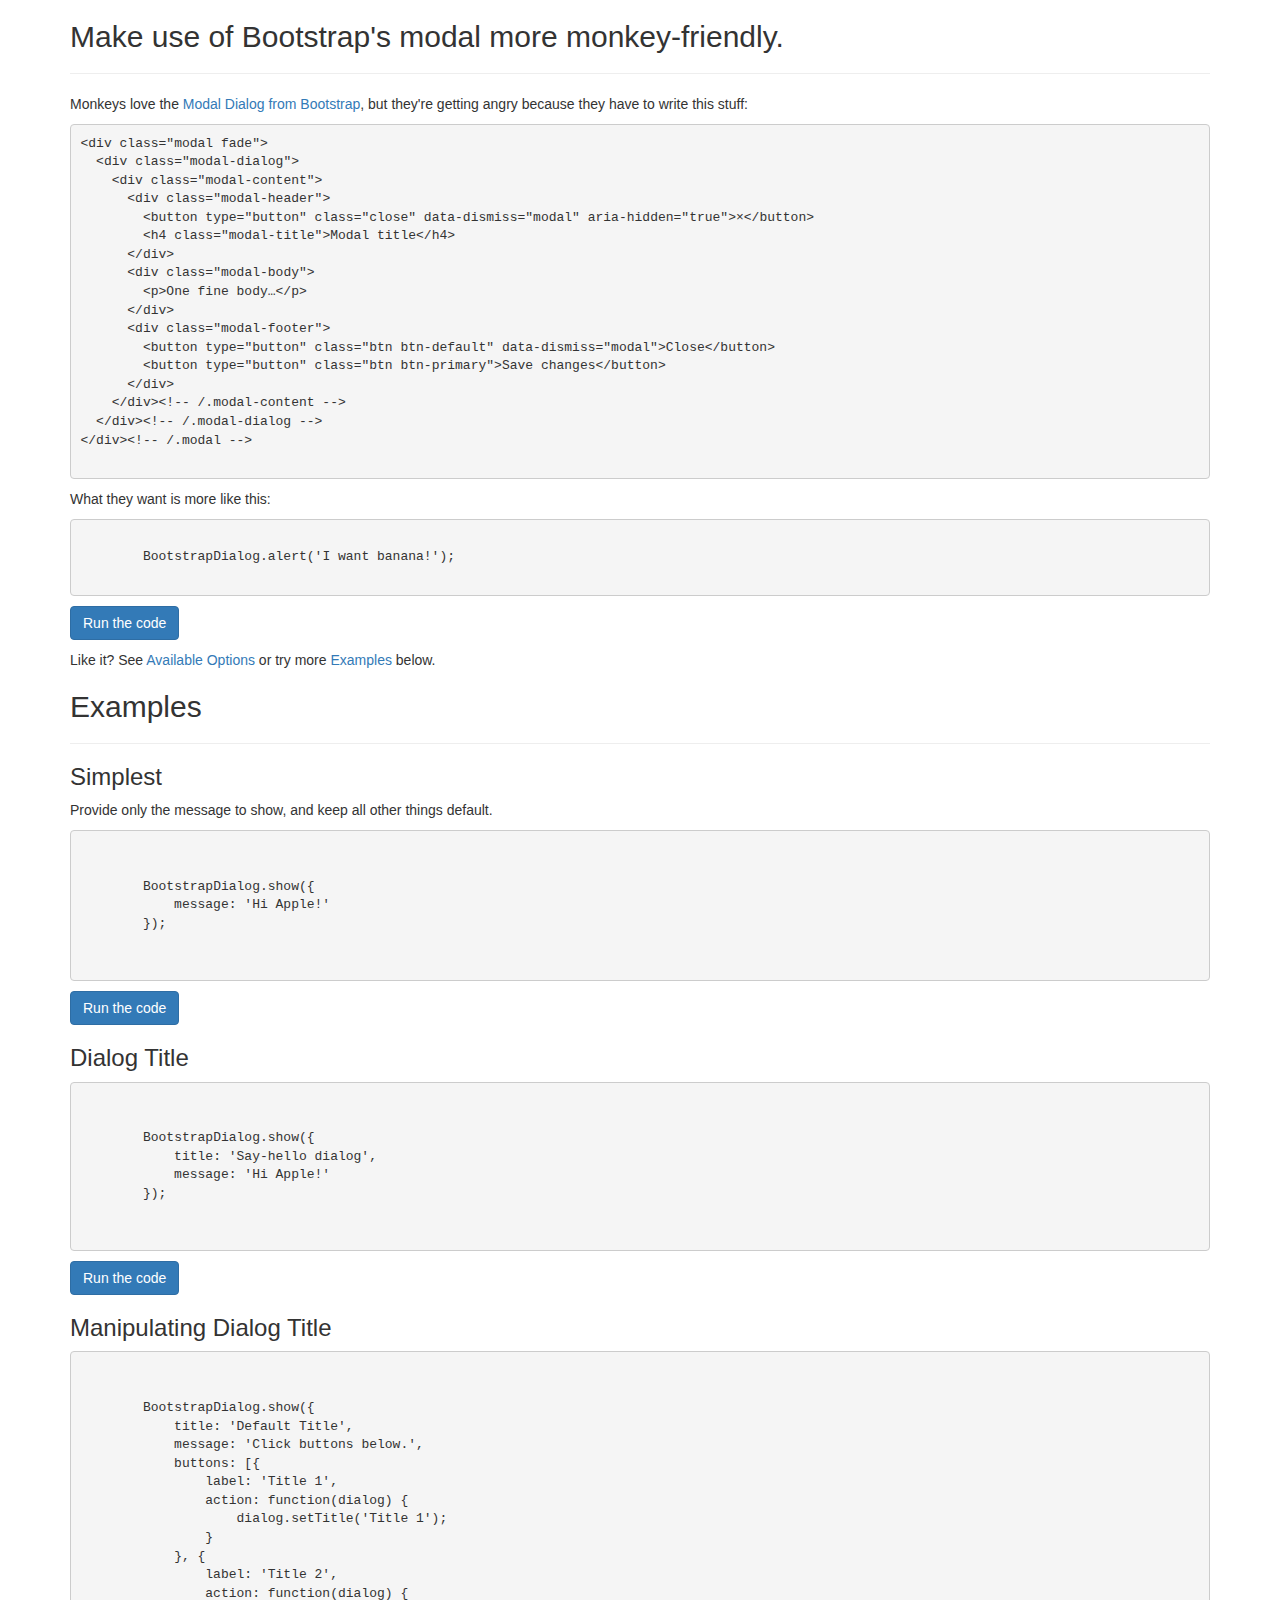
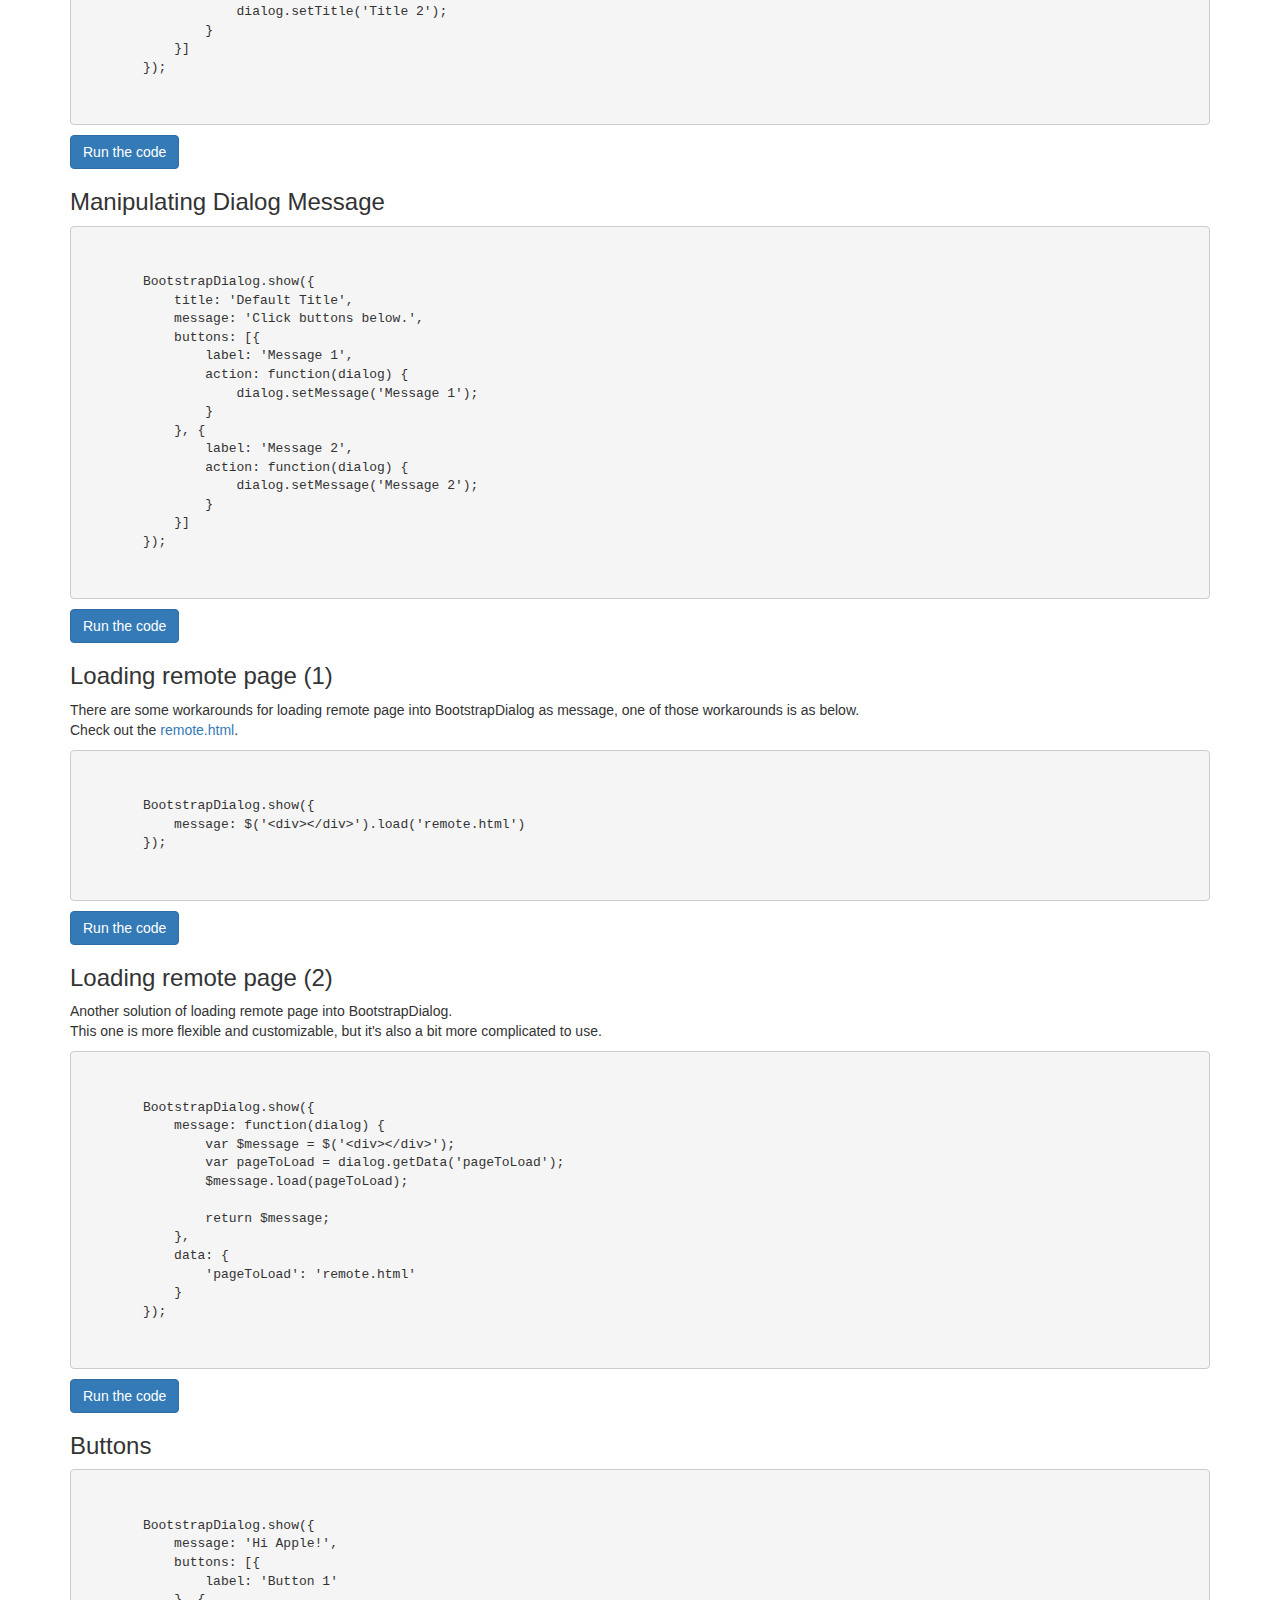
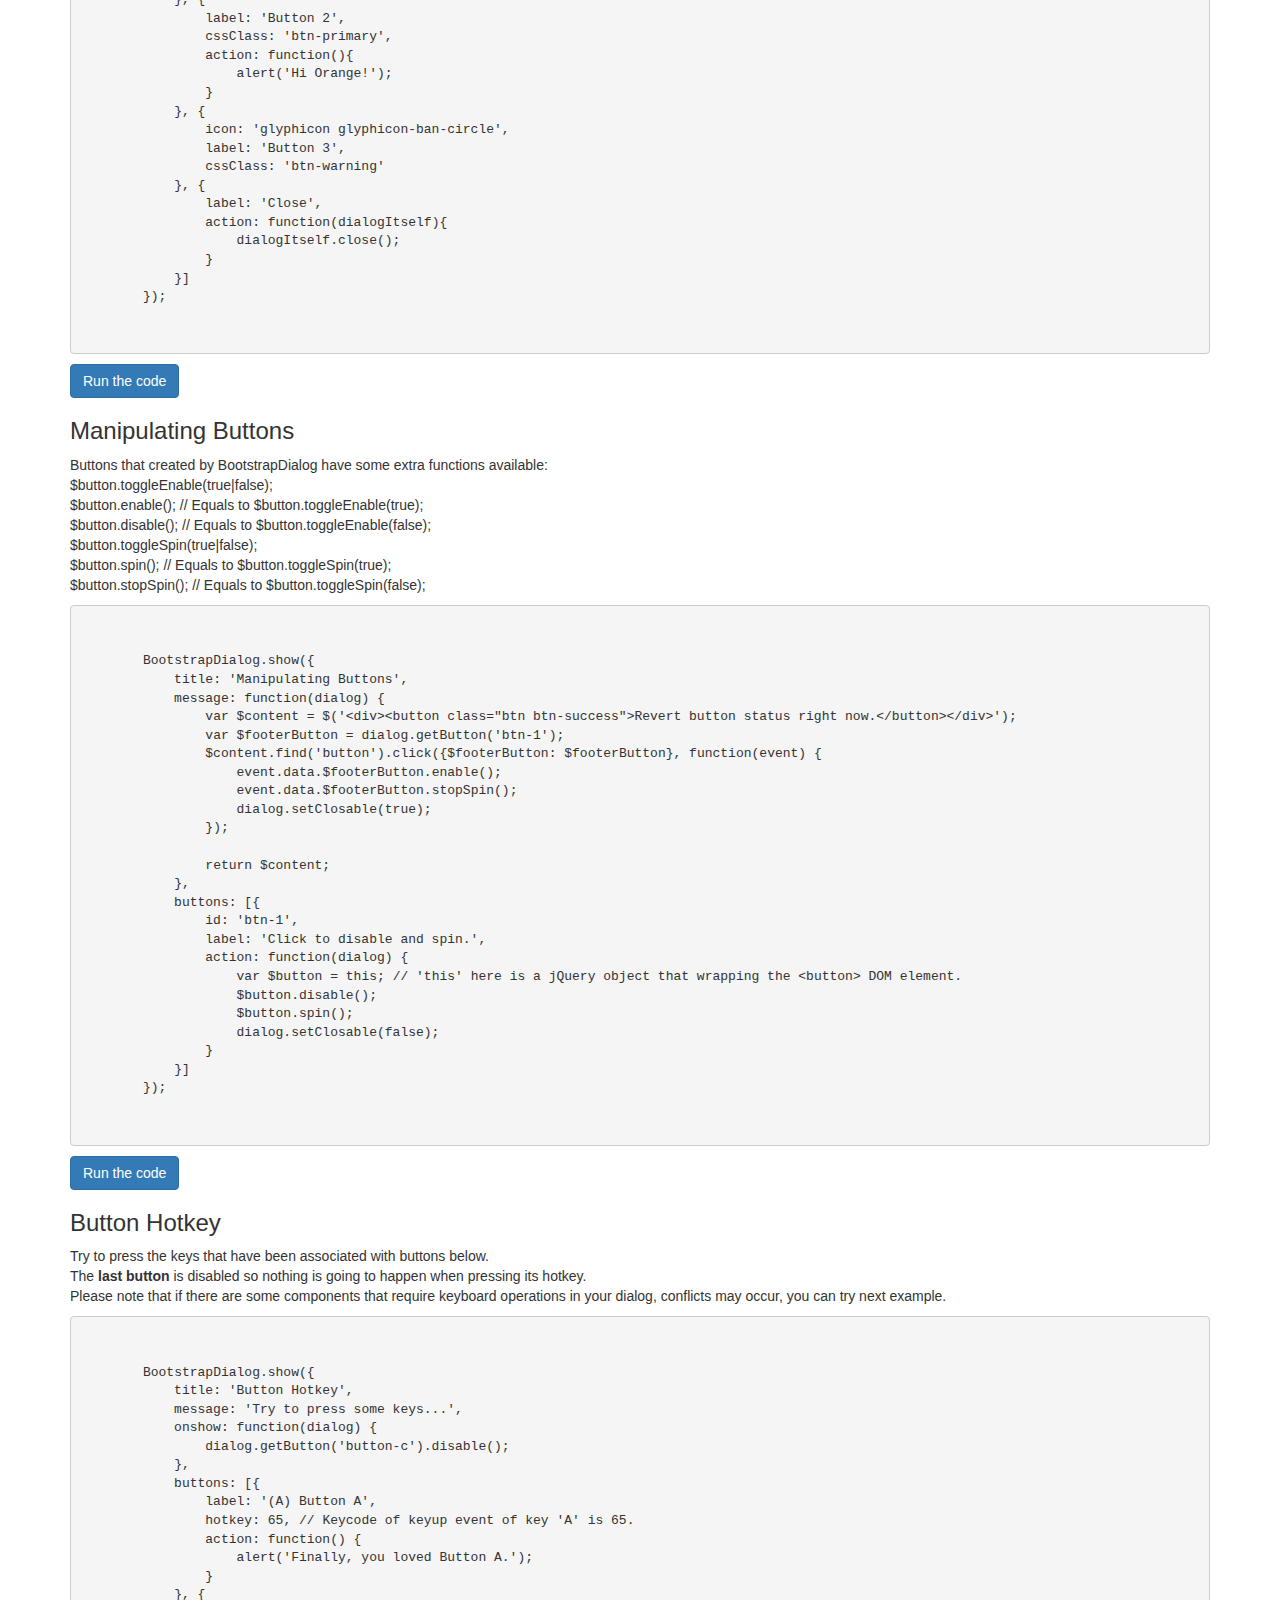
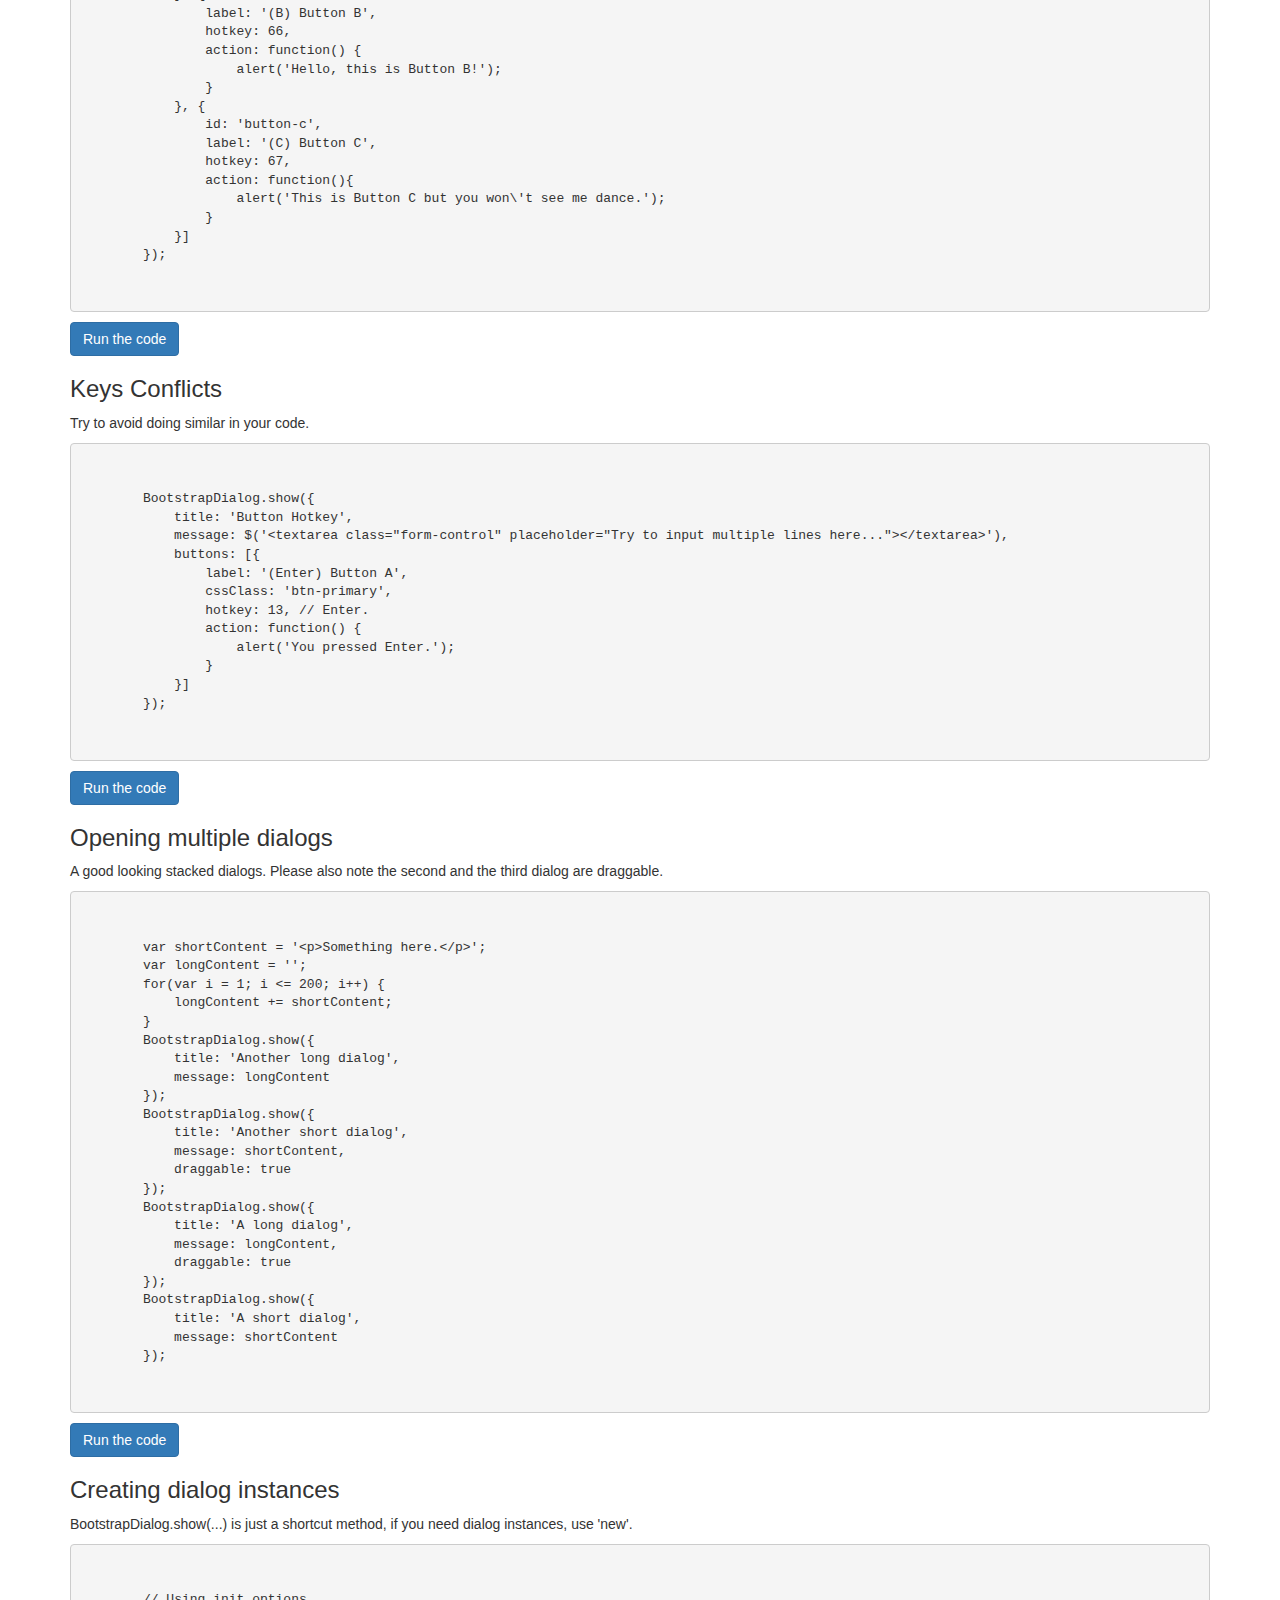
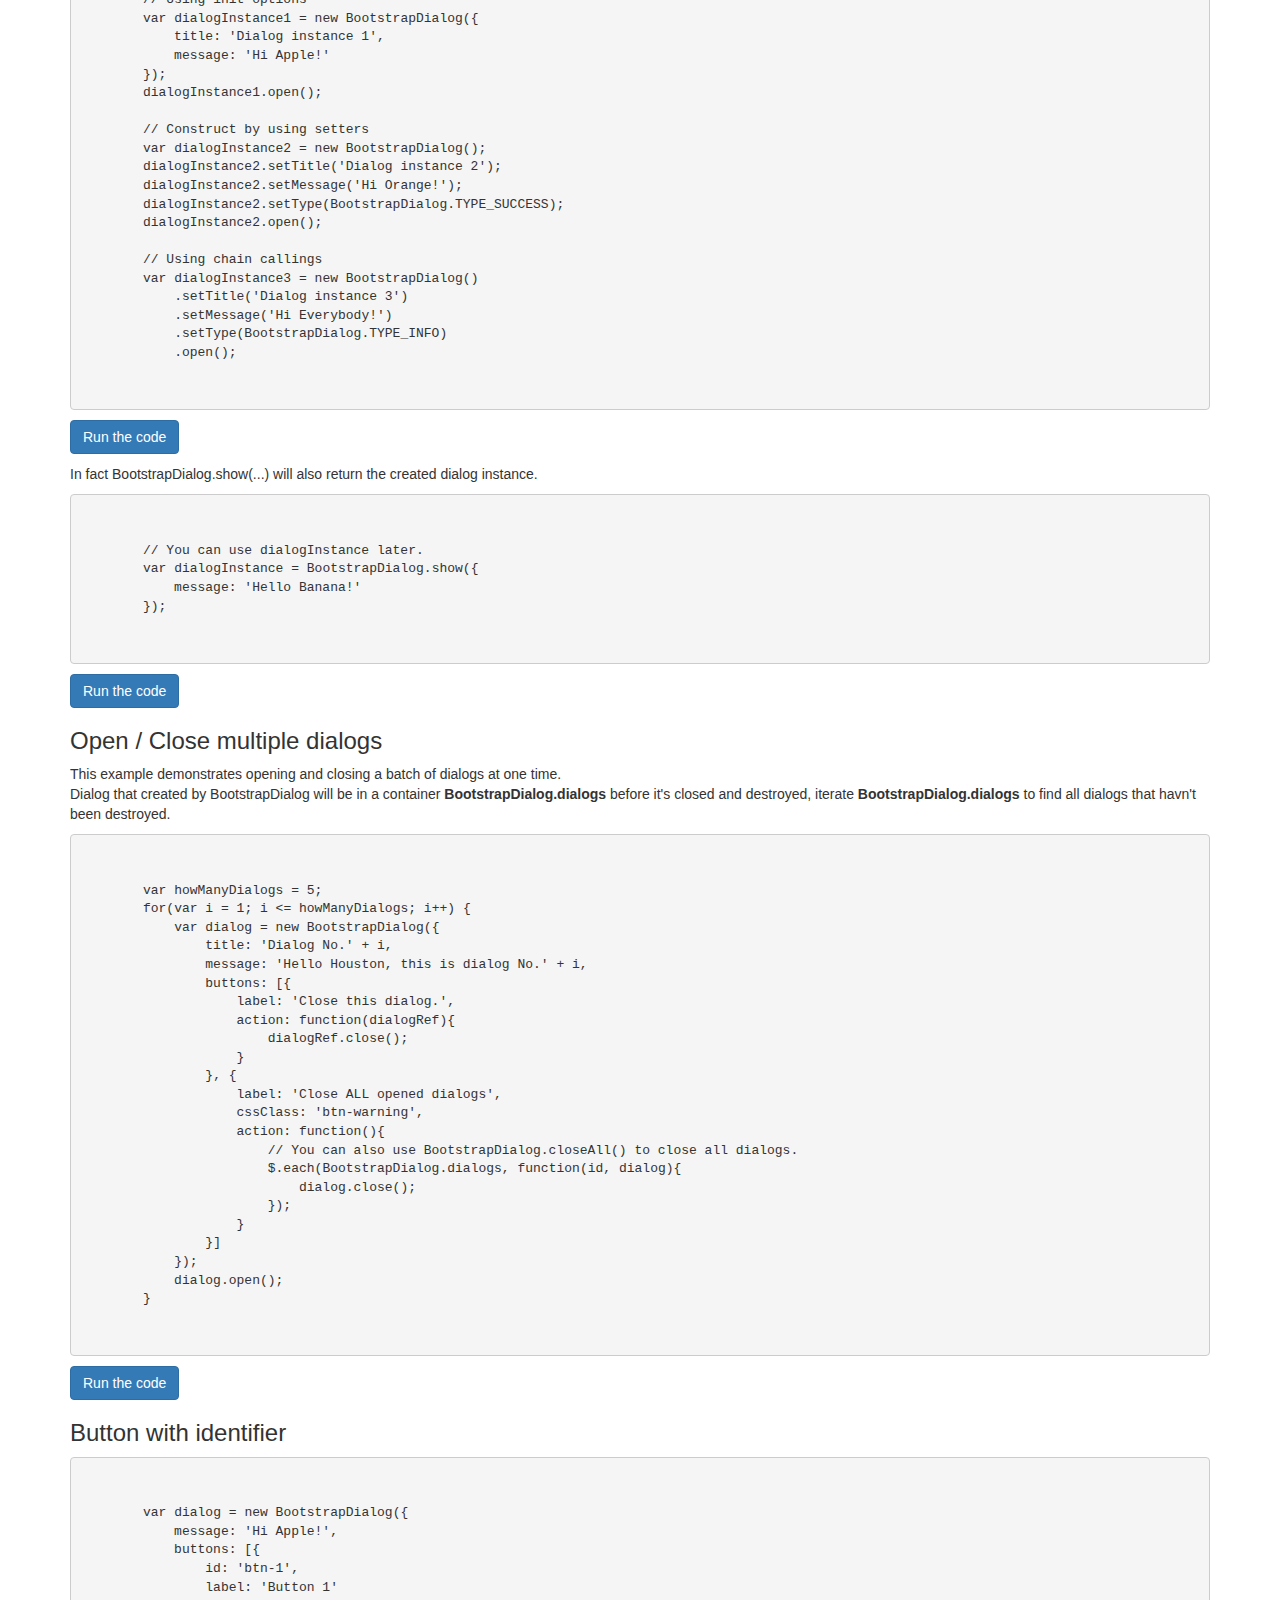
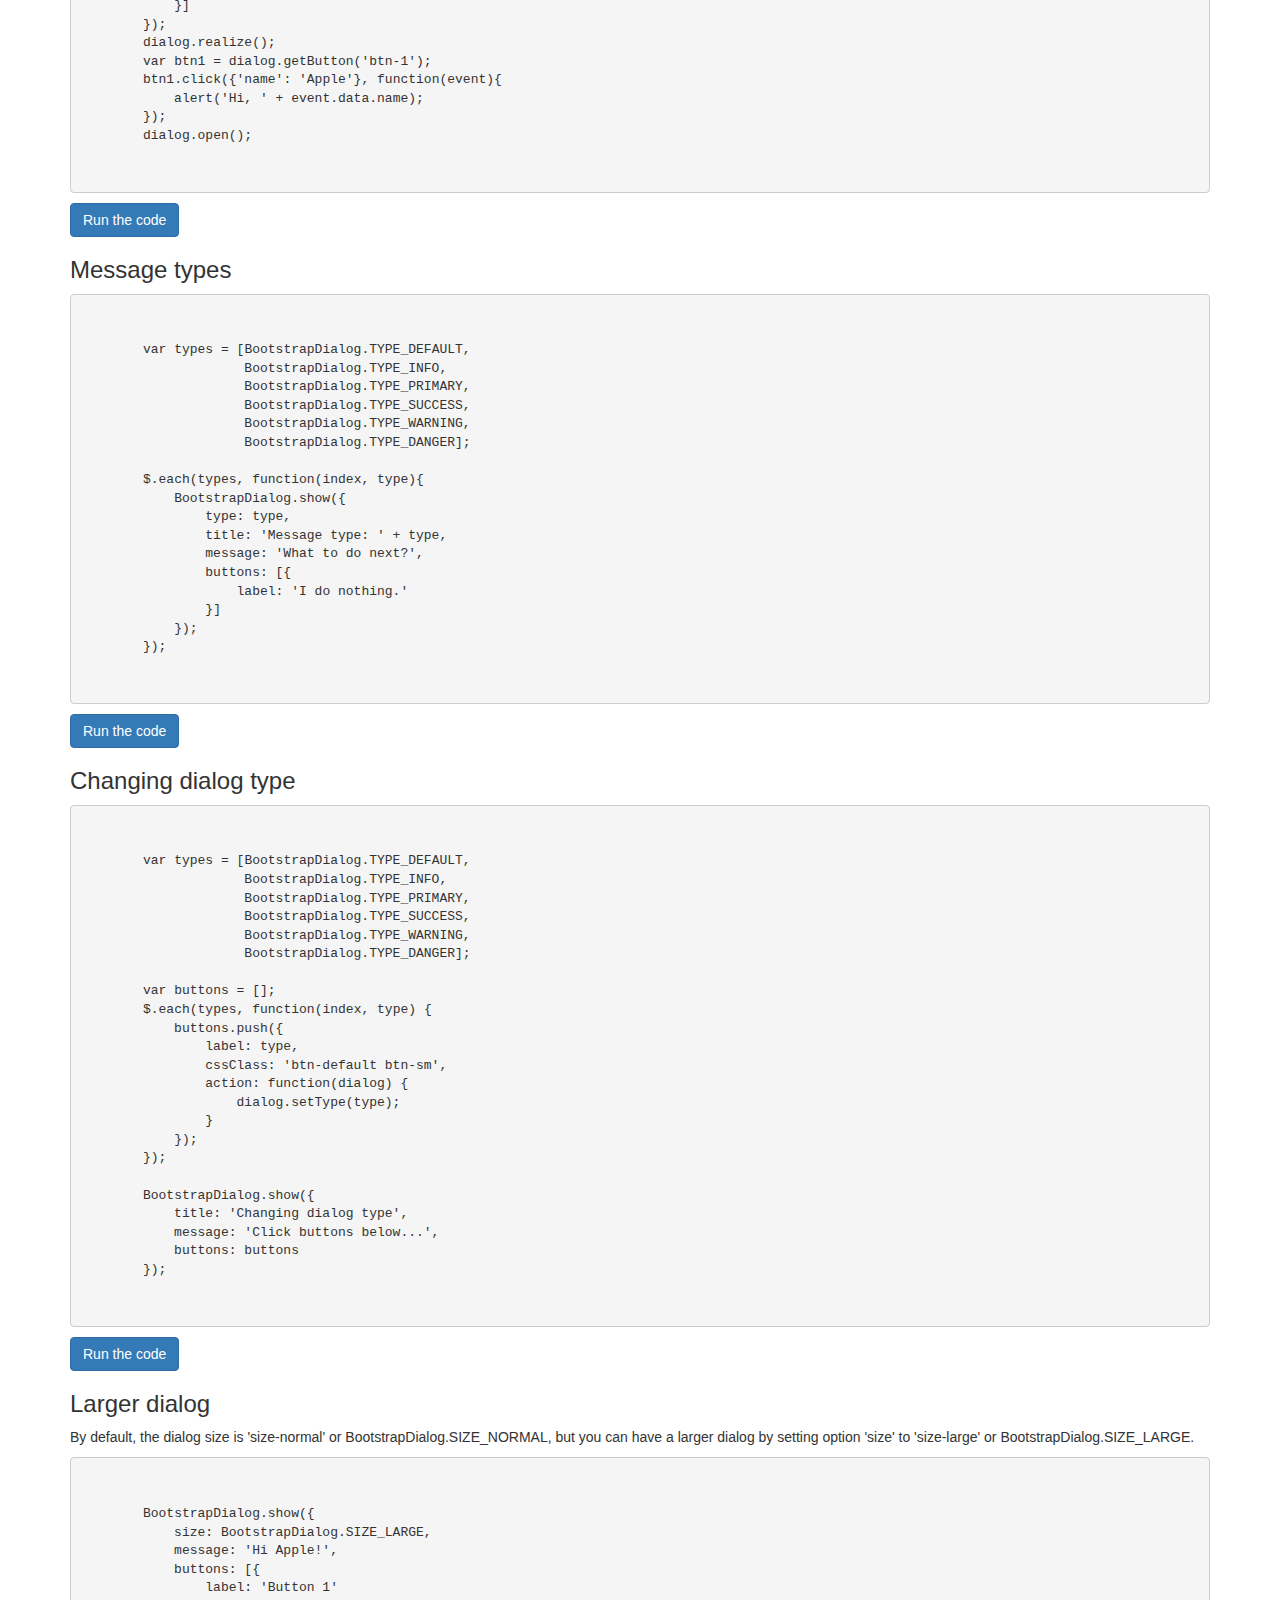
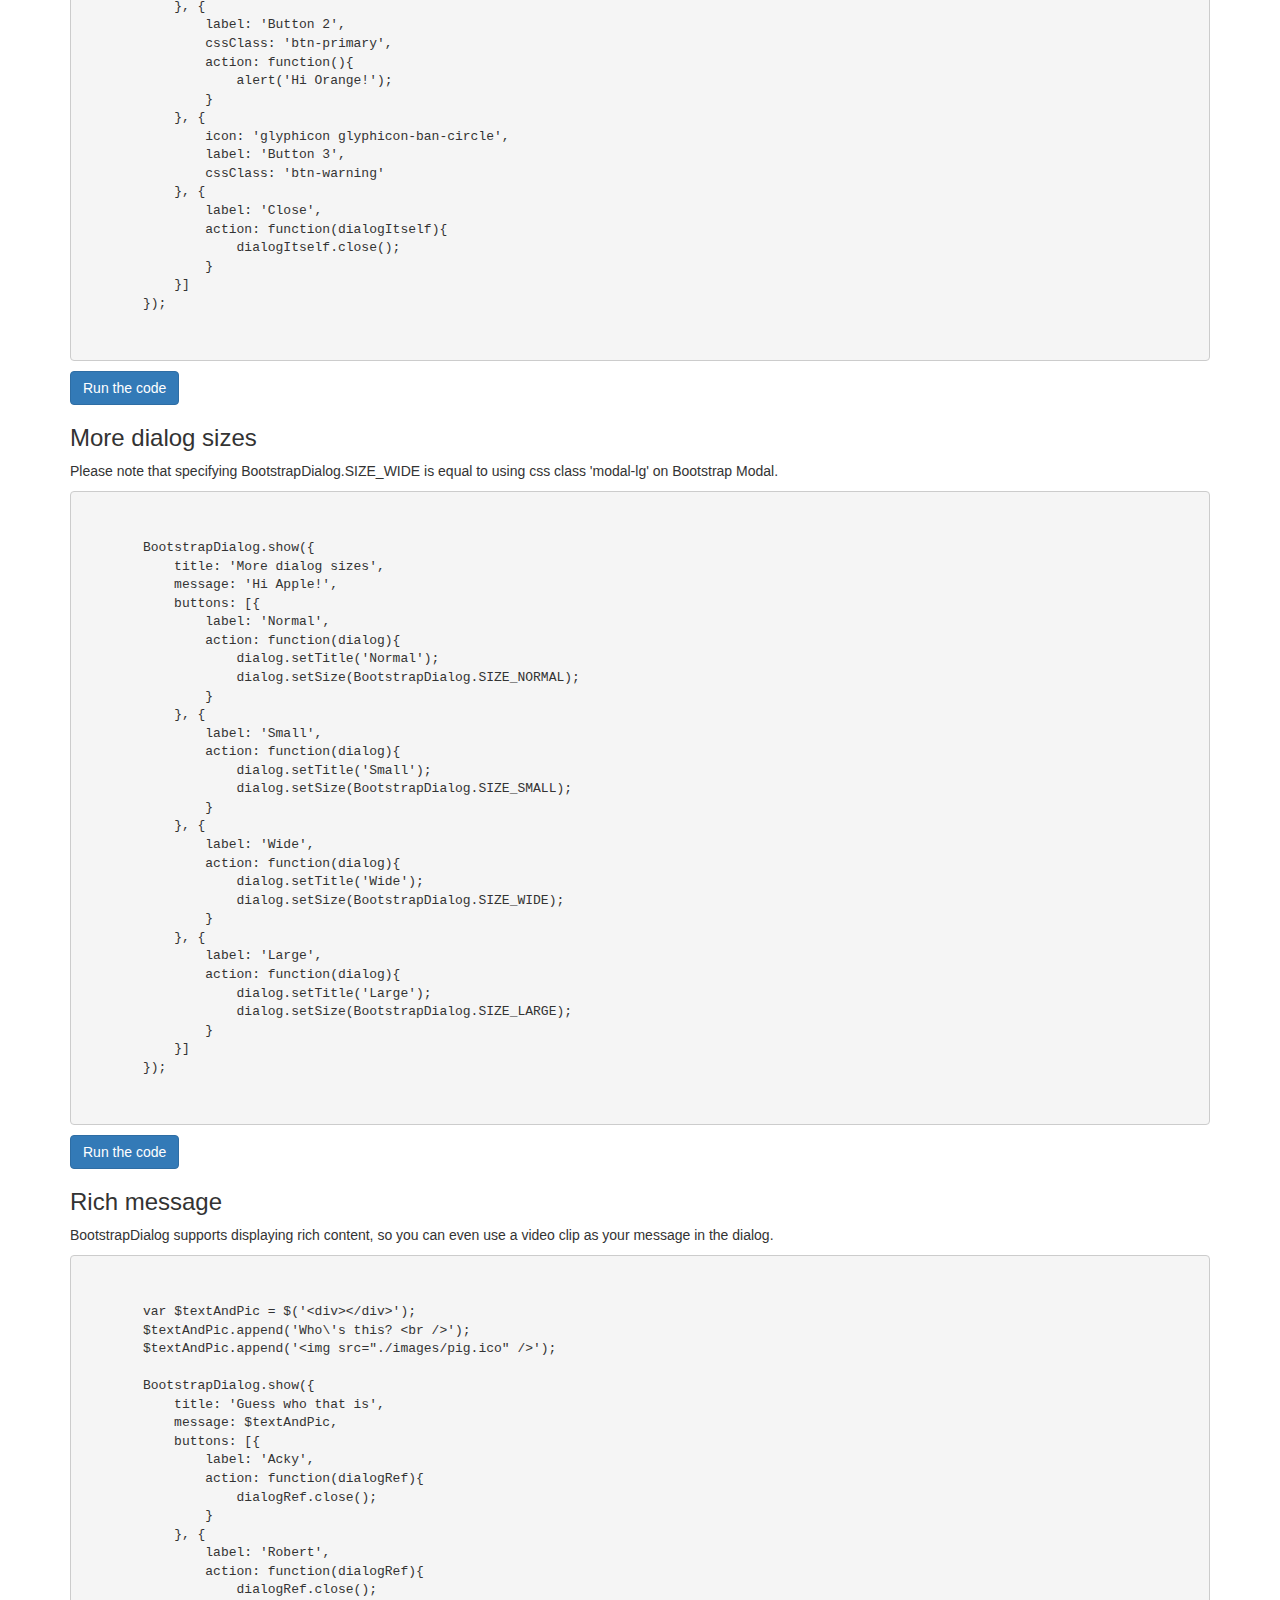
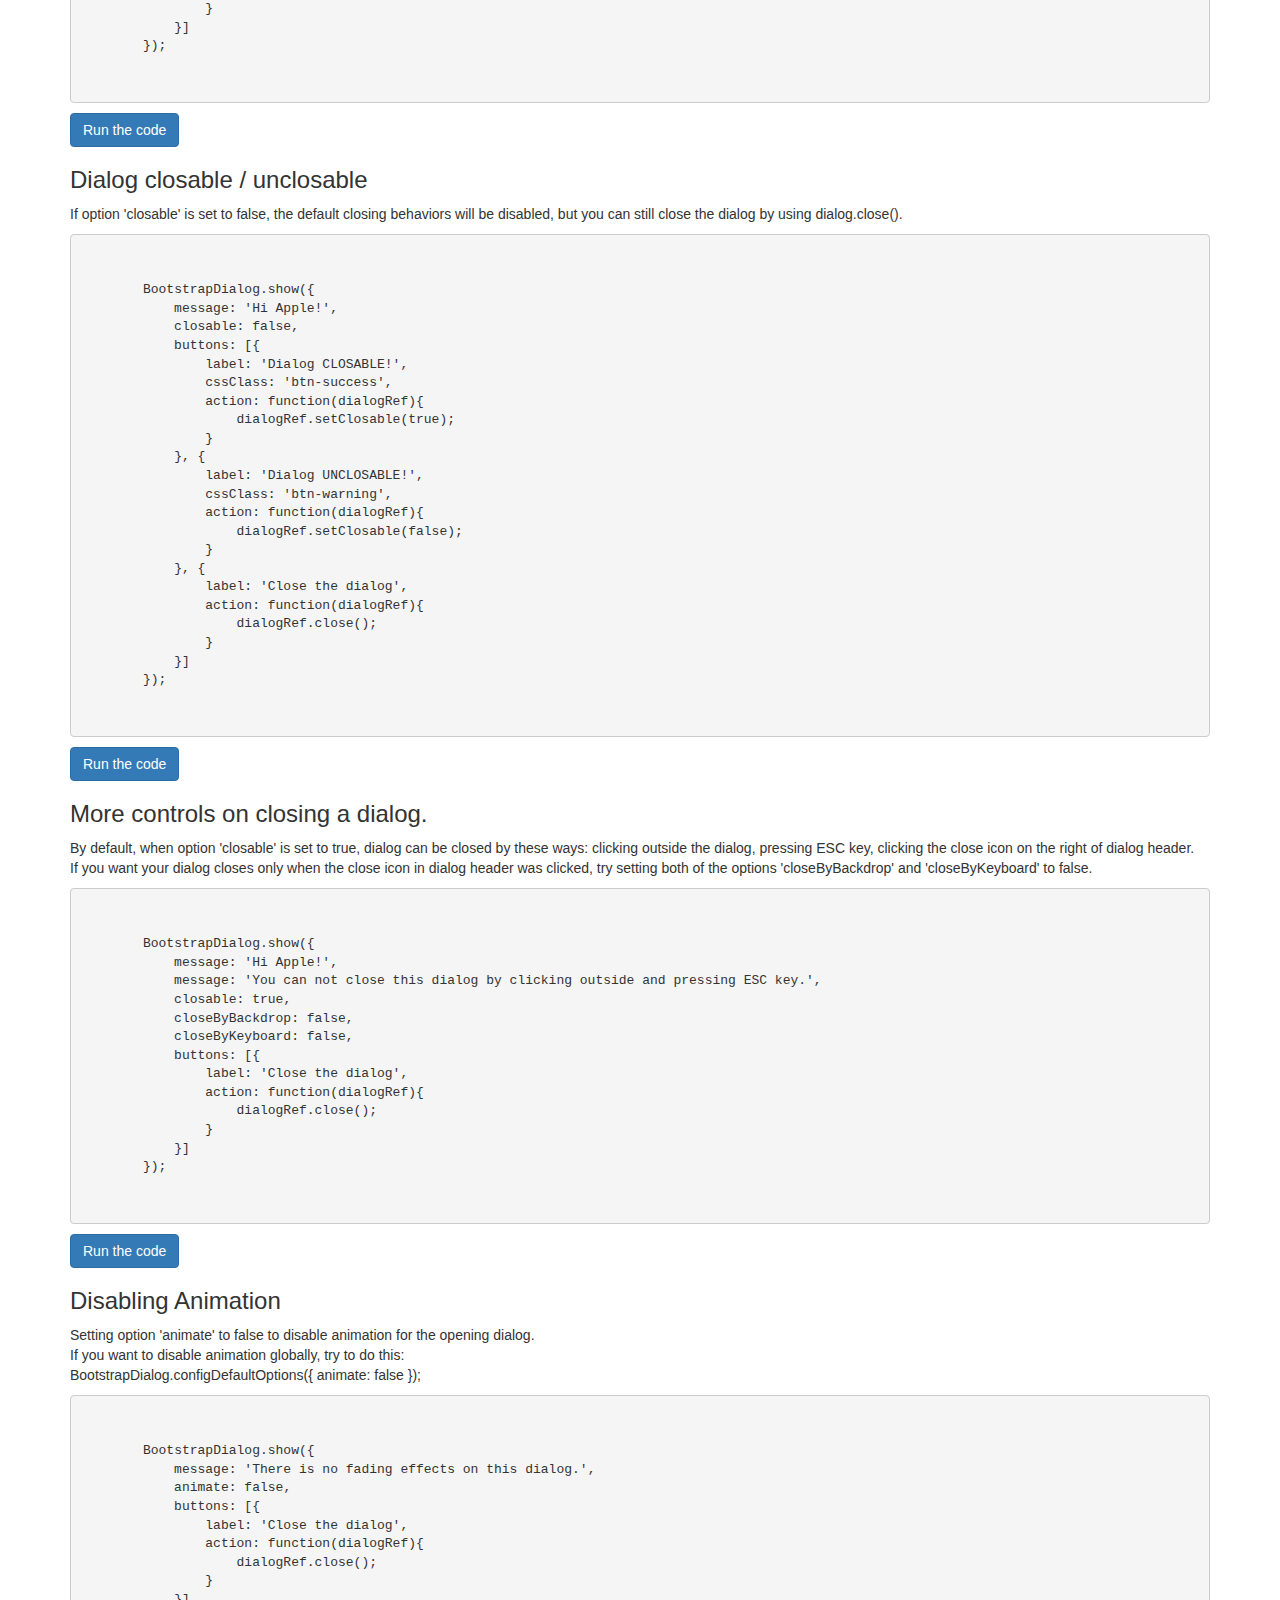
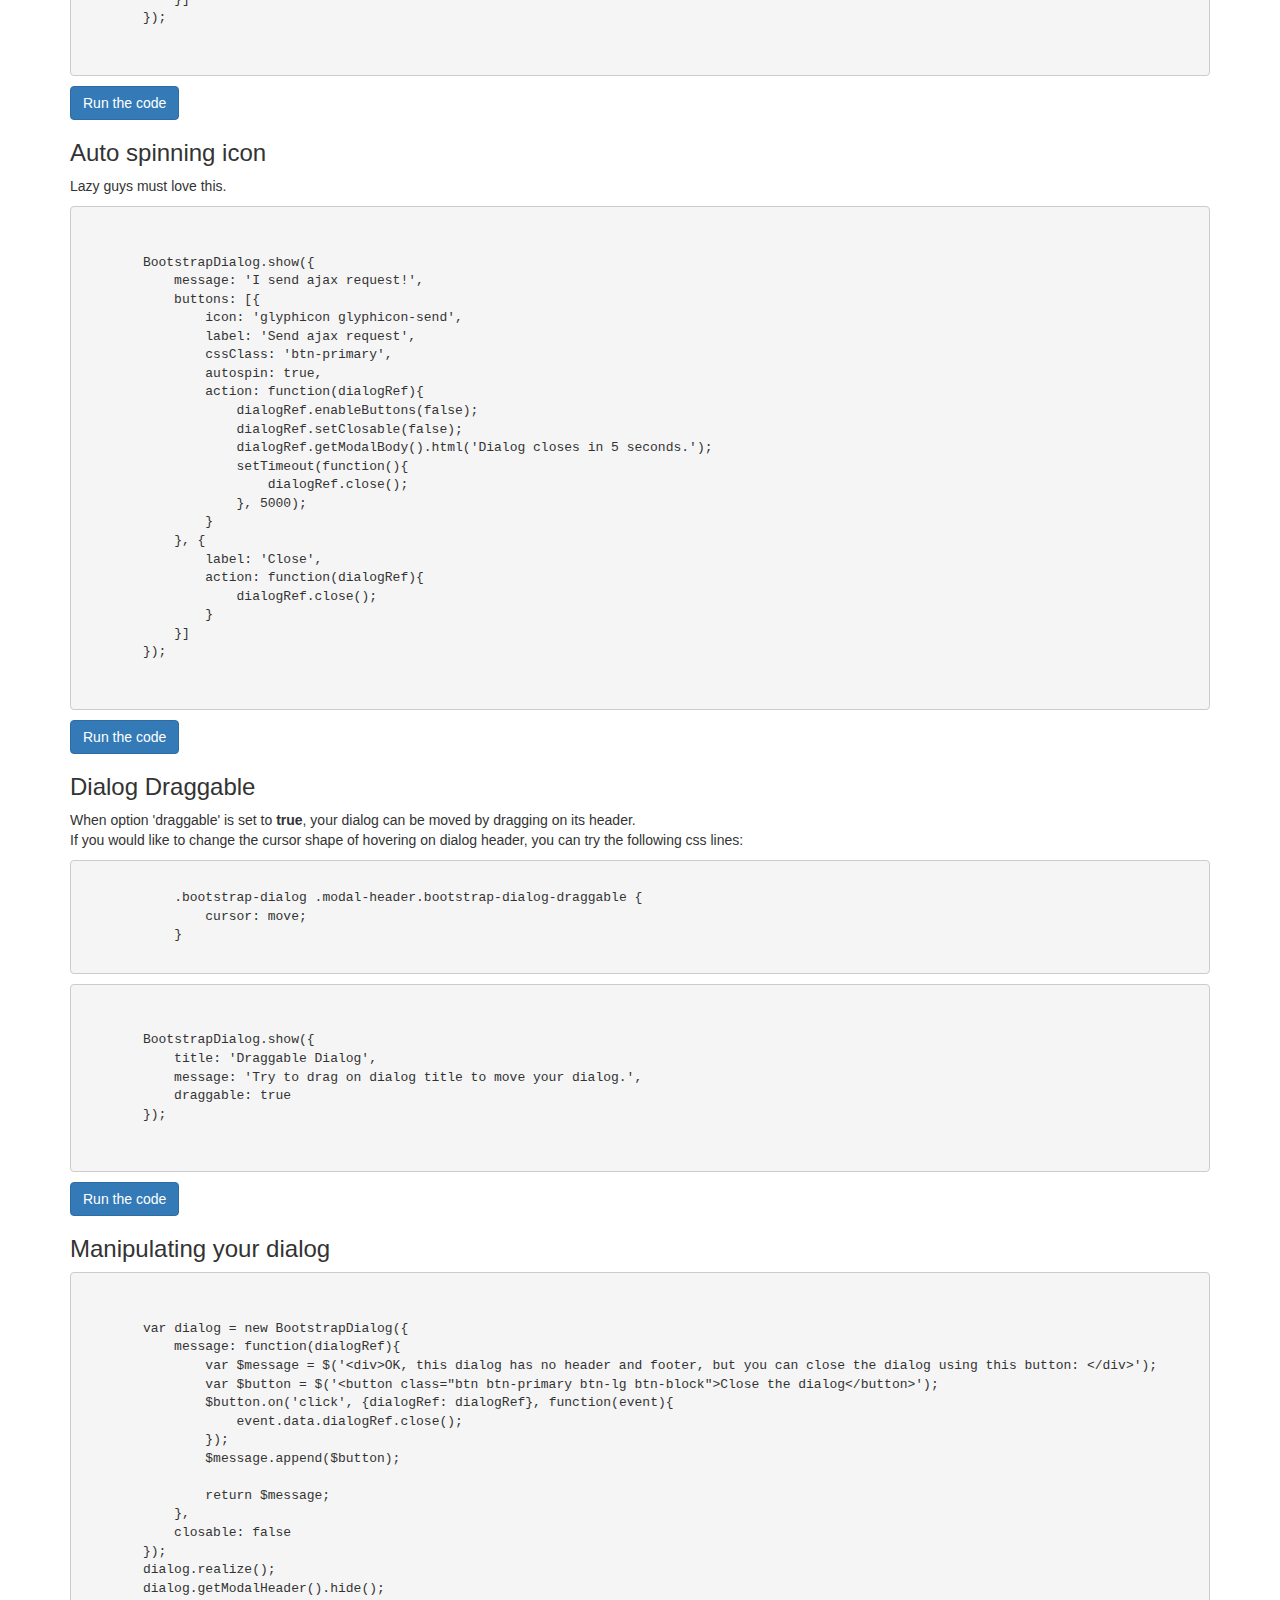
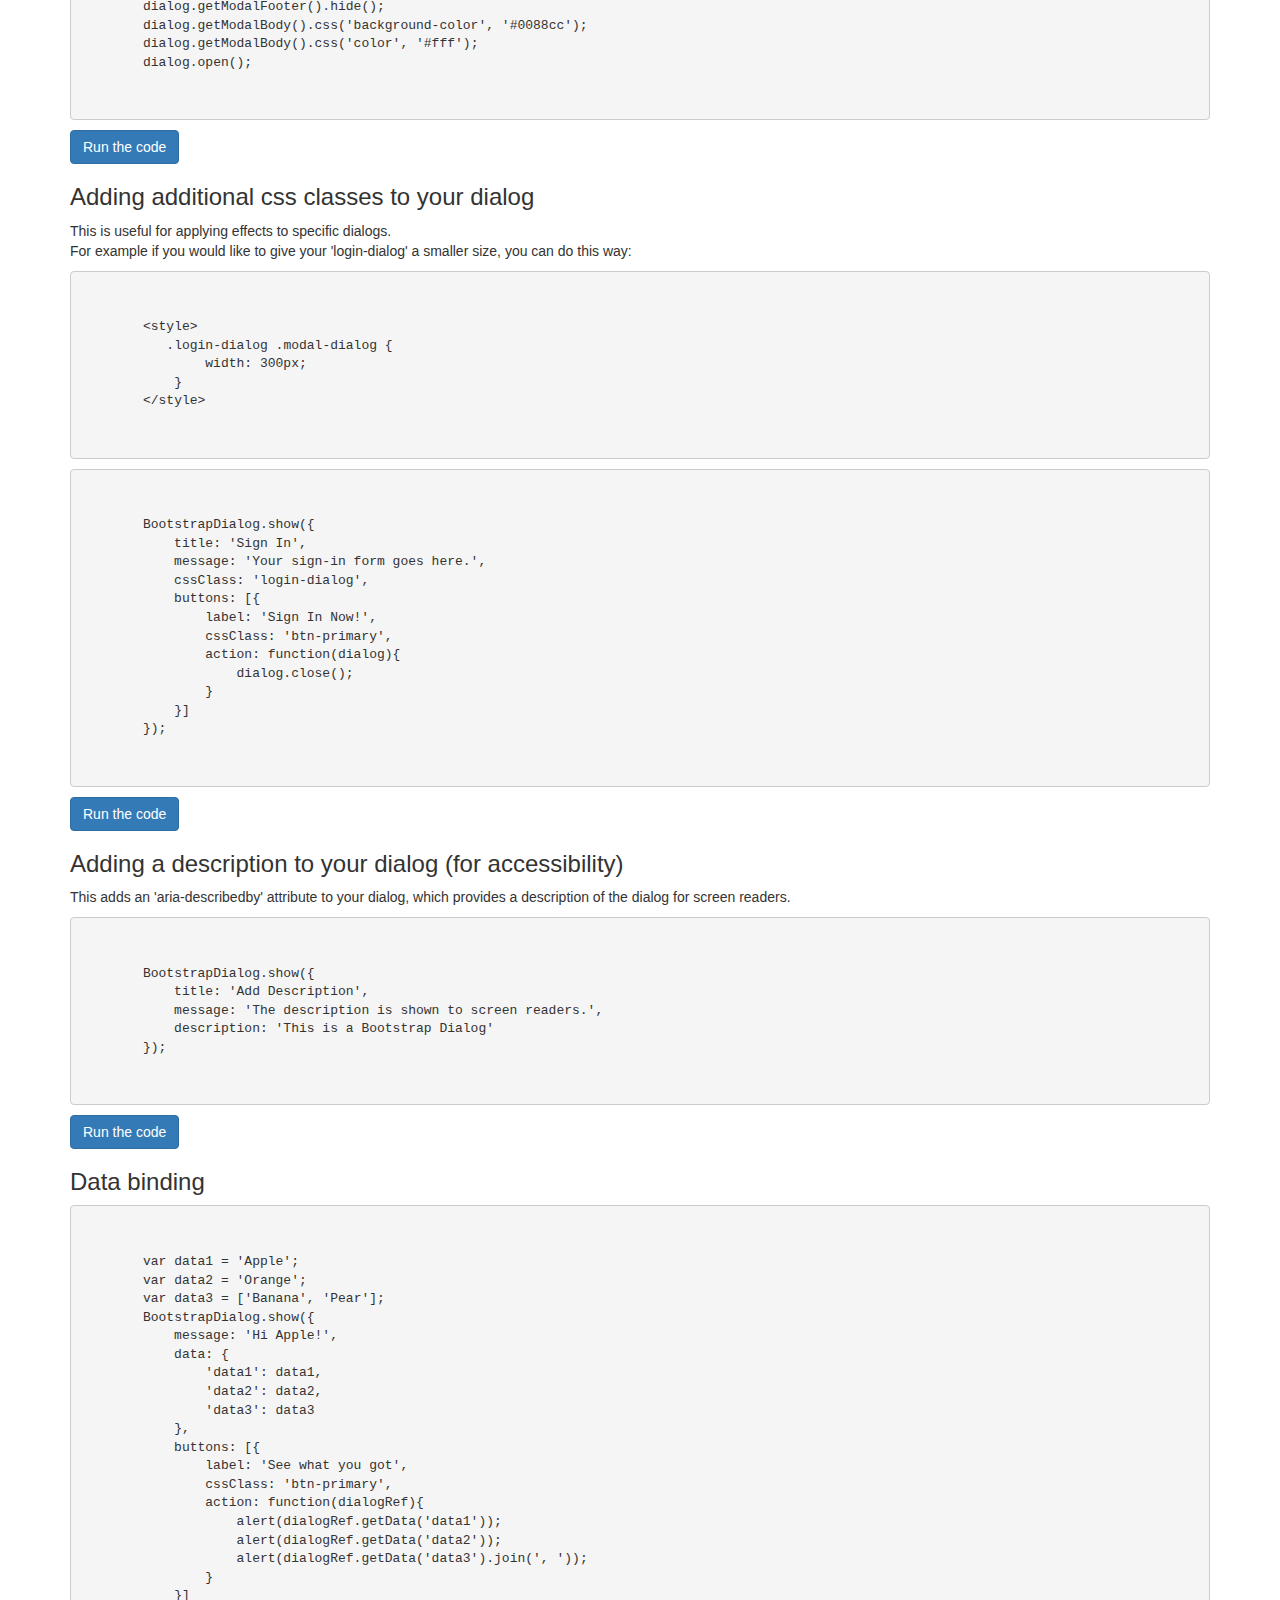
<file: assets/plugins/bootstrap.dialog/examples/index.html>
<!DOCTYPE html>
<html>
<head>
<script src="assets/jquery/jquery-1.10.2.min.js"></script>
<link href="assets/bootstrap/css/bootstrap.min.css" rel="stylesheet" type="text/css" />
<script src="assets/bootstrap/js/bootstrap.min.js"></script>
<script src="assets/prettify/run_prettify.js"></script>
<link href="assets/bootstrap-dialog/css/bootstrap-dialog.min.css" rel="stylesheet" type="text/css" />
<script src="assets/bootstrap-dialog/js/bootstrap-dialog.min.js"></script>
<meta charset="utf-8" />
<title>BootstrapDialog examples</title>
<style>
    .login-dialog .modal-dialog {
        width: 300px;
    }
</style>
</head>
<body style="padding-bottom: 100px;">
<div class="container">
    <h2>Make use of Bootstrap's modal more monkey-friendly.</h2>
    <hr />
    <p>
        Monkeys love the <a href="http://getbootstrap.com/javascript/#modals" target="_blank">Modal Dialog from Bootstrap</a>, but they're getting angry because they have to write this stuff:
    </p>
    <pre class="prettyprint">&lt;div class="modal fade"&gt;<br />  &lt;div class="modal-dialog"&gt;<br />    &lt;div class="modal-content"&gt;<br />      &lt;div class="modal-header"&gt;<br />        &lt;button type="button" class="close" data-dismiss="modal" aria-hidden="true"&gt;&times;&lt;/button&gt;<br />        &lt;h4 class="modal-title"&gt;Modal title&lt;/h4&gt;<br />      &lt;/div&gt;<br />      &lt;div class="modal-body"&gt;<br />        &lt;p&gt;One fine body&hellip;&lt;/p&gt;<br />      &lt;/div&gt;<br />      &lt;div class="modal-footer"&gt;<br />        &lt;button type="button" class="btn btn-default" data-dismiss="modal"&gt;Close&lt;/button&gt;<br />        &lt;button type="button" class="btn btn-primary"&gt;Save changes&lt;/button&gt;<br />      &lt;/div&gt;<br />    &lt;/div&gt;&lt;!-- /.modal-content --&gt;<br />  &lt;/div&gt;&lt;!-- /.modal-dialog --&gt;<br />&lt;/div&gt;&lt;!-- /.modal --&gt;
    </pre>
    <p>
        What they want is more like this:
    </p>
    <div class="source-code runnable">
        BootstrapDialog.alert('I want banana!');
    </div>
    <p></p>
    <p>
        Like it? See <a href="#available-options">Available Options</a> or try more <a href="#examples">Examples</a> below. 
    </p>
    
    <!-- Examples -->
    <a name="examples"></a>
    <h2>Examples</h2>
    <hr />
    
    <h3>Simplest</h3>
    <p>Provide only the message to show, and keep all other things default.</p>
    <div class="source-code runnable">
        <!--
        BootstrapDialog.show({
            message: 'Hi Apple!'
        });
        -->
    </div>
    
    <h3>Dialog Title</h3>
    <div class="source-code runnable">
        <!--
        BootstrapDialog.show({
            title: 'Say-hello dialog',
            message: 'Hi Apple!'
        });
        -->
    </div>
    
    <a name="manipulating-title-message"></a>
    <h3>Manipulating Dialog Title</h3>
    <div class="source-code runnable">
        <!--
        BootstrapDialog.show({
            title: 'Default Title',
            message: 'Click buttons below.',
            buttons: [{
                label: 'Title 1',
                action: function(dialog) {
                    dialog.setTitle('Title 1');
                }
            }, {
                label: 'Title 2',
                action: function(dialog) {
                    dialog.setTitle('Title 2');
                }
            }]
        });
        -->
    </div>
    
    <h3>Manipulating Dialog Message</h3>
    <div class="source-code runnable">
        <!--
        BootstrapDialog.show({
            title: 'Default Title',
            message: 'Click buttons below.',
            buttons: [{
                label: 'Message 1',
                action: function(dialog) {
                    dialog.setMessage('Message 1');
                }
            }, {
                label: 'Message 2',
                action: function(dialog) {
                    dialog.setMessage('Message 2');
                }
            }]
        });
        -->
    </div>

    <a name="loading-remote-page"></a>
    <h3>Loading remote page (1)</h3>
    <p>
        There are some workarounds for loading remote page into BootstrapDialog as message, one of those workarounds is as below. <br />
        Check out the <a href="./remote.html" target="_blank">remote.html</a>.
    </p>
    <div class="source-code runnable">
        <!--
        BootstrapDialog.show({
            message: $('<div></div>').load('remote.html')
        });
        -->
    </div>
    
    <h3>Loading remote page (2)</h3>
    <p>
        Another solution of loading remote page into BootstrapDialog. <br />
        This one is more flexible and customizable, but it's also a bit more complicated to use.
    </p>
    <div class="source-code runnable">
        <!--
        BootstrapDialog.show({
            message: function(dialog) {
                var $message = $('<div></div>');
                var pageToLoad = dialog.getData('pageToLoad');
                $message.load(pageToLoad);
        
                return $message;
            },
            data: {
                'pageToLoad': 'remote.html'
            }
        });
        -->
    </div>    
    
    <h3>Buttons</h3>
    <div class="source-code runnable">
        <!--
        BootstrapDialog.show({
            message: 'Hi Apple!',
            buttons: [{
                label: 'Button 1'
            }, {
                label: 'Button 2',
                cssClass: 'btn-primary',
                action: function(){
                    alert('Hi Orange!');
                }
            }, {
                icon: 'glyphicon glyphicon-ban-circle',
                label: 'Button 3',
                cssClass: 'btn-warning'
            }, {
                label: 'Close',
                action: function(dialogItself){
                    dialogItself.close();
                }
            }]
        });
        -->
    </div>
    
    <h3>Manipulating Buttons</h3>
    <p>
        Buttons that created by BootstrapDialog have some extra functions available: <br />
        $button.toggleEnable(true|false); <br />
        $button.enable(); // Equals to $button.toggleEnable(true); <br />
        $button.disable(); // Equals to $button.toggleEnable(false); <br />
        $button.toggleSpin(true|false); <br />
        $button.spin(); // Equals to $button.toggleSpin(true);<br />
        $button.stopSpin(); // Equals to $button.toggleSpin(false);<br />
    </p>
    <div class="source-code runnable">
        <!--
        BootstrapDialog.show({
            title: 'Manipulating Buttons',
            message: function(dialog) {
                var $content = $('<div><button class="btn btn-success">Revert button status right now.</button></div>');
                var $footerButton = dialog.getButton('btn-1');
                $content.find('button').click({$footerButton: $footerButton}, function(event) {
                    event.data.$footerButton.enable();
                    event.data.$footerButton.stopSpin();
                    dialog.setClosable(true);
                });
                
                return $content;
            },
            buttons: [{
                id: 'btn-1',
                label: 'Click to disable and spin.',
                action: function(dialog) {
                    var $button = this; // 'this' here is a jQuery object that wrapping the <button> DOM element.
                    $button.disable();
                    $button.spin();
                    dialog.setClosable(false);
                }
            }]
        });
        -->
    </div>
    
    <a name="button-hotkey"></a>
    <h3>Button Hotkey</h3>
    <p>
        Try to press the keys that have been associated with buttons below. <br /> 
        The <strong>last button</strong> is disabled so nothing is going to happen when pressing its hotkey. <br />
        Please note that if there are some components that require keyboard operations in your dialog, conflicts may occur, you can try next example.
    </p>
    <div class="source-code runnable">
        <!--
        BootstrapDialog.show({
            title: 'Button Hotkey',
            message: 'Try to press some keys...',
            onshow: function(dialog) {
                dialog.getButton('button-c').disable();
            },
            buttons: [{
                label: '(A) Button A',
                hotkey: 65, // Keycode of keyup event of key 'A' is 65.
                action: function() {
                    alert('Finally, you loved Button A.');
                }
            }, {
                label: '(B) Button B',
                hotkey: 66,
                action: function() {
                    alert('Hello, this is Button B!');
                }
            }, {
                id: 'button-c',
                label: '(C) Button C',
                hotkey: 67,
                action: function(){
                    alert('This is Button C but you won\'t see me dance.');
                }
            }]
        });
        -->
    </div>
    
    <h3>Keys Conflicts</h3>
    <p>Try to avoid doing similar in your code.</p>
    <div class="source-code runnable">
        <!--
        BootstrapDialog.show({
            title: 'Button Hotkey',
            message: $('<textarea class="form-control" placeholder="Try to input multiple lines here..."></textarea>'),
            buttons: [{
                label: '(Enter) Button A',
                cssClass: 'btn-primary',
                hotkey: 13, // Enter.
                action: function() {
                    alert('You pressed Enter.');
                }
            }]
        });
        -->
    </div>

    <a name="opening-multiple-dialogs"></a>
    <h3>Opening multiple dialogs</h3>
    <p>A good looking stacked dialogs. Please also note the second and the third dialog are draggable.</p>
    <div class="source-code runnable">
        <!--
        var shortContent = '<p>Something here.</p>';
        var longContent = '';
        for(var i = 1; i <= 200; i++) {
            longContent += shortContent;
        }
        BootstrapDialog.show({
            title: 'Another long dialog',
            message: longContent
        });
        BootstrapDialog.show({
            title: 'Another short dialog',
            message: shortContent,
            draggable: true
        });
        BootstrapDialog.show({
            title: 'A long dialog',
            message: longContent,
            draggable: true
        });
        BootstrapDialog.show({
            title: 'A short dialog',
            message: shortContent
        });
        -->
    </div>
    
    <h3>Creating dialog instances</h3>
    <p>BootstrapDialog.show(...) is just a shortcut method, if you need dialog instances, use 'new'.</p>
    <div class="source-code runnable">
        <!--
        // Using init options
        var dialogInstance1 = new BootstrapDialog({
            title: 'Dialog instance 1',
            message: 'Hi Apple!'
        });
        dialogInstance1.open();
        
        // Construct by using setters
        var dialogInstance2 = new BootstrapDialog();
        dialogInstance2.setTitle('Dialog instance 2');
        dialogInstance2.setMessage('Hi Orange!');
        dialogInstance2.setType(BootstrapDialog.TYPE_SUCCESS);
        dialogInstance2.open();
        
        // Using chain callings
        var dialogInstance3 = new BootstrapDialog()
            .setTitle('Dialog instance 3')
            .setMessage('Hi Everybody!')
            .setType(BootstrapDialog.TYPE_INFO)
            .open();
        -->
    </div>
    <p>In fact BootstrapDialog.show(...) will also return the created dialog instance.</p>
    <div class="source-code runnable">
        <!--
        // You can use dialogInstance later.
        var dialogInstance = BootstrapDialog.show({
            message: 'Hello Banana!'
        });
        -->
    </div>
    
    <h3>Open / Close multiple dialogs</h3>
    <p>This example demonstrates opening and closing a batch of dialogs at one time. <br />Dialog that created by BootstrapDialog will be in a container <strong>BootstrapDialog.dialogs</strong> before it's closed and destroyed, iterate <strong>BootstrapDialog.dialogs</strong> to find all dialogs that havn't been destroyed.</p>
    <div class="source-code runnable">
        <!--
        var howManyDialogs = 5;
        for(var i = 1; i <= howManyDialogs; i++) {
            var dialog = new BootstrapDialog({
                title: 'Dialog No.' + i,
                message: 'Hello Houston, this is dialog No.' + i,
                buttons: [{
                    label: 'Close this dialog.',
                    action: function(dialogRef){
                        dialogRef.close();
                    }
                }, {
                    label: 'Close ALL opened dialogs',
                    cssClass: 'btn-warning',
                    action: function(){
                        // You can also use BootstrapDialog.closeAll() to close all dialogs.
                        $.each(BootstrapDialog.dialogs, function(id, dialog){
                            dialog.close();
                        });
                    }
                }]
            });
            dialog.open();
        }
        -->
    </div>
    
    <h3>Button with identifier</h3>
    <div class="source-code runnable">
        <!--
        var dialog = new BootstrapDialog({
            message: 'Hi Apple!',
            buttons: [{
                id: 'btn-1',
                label: 'Button 1'
            }]
        });
        dialog.realize();
        var btn1 = dialog.getButton('btn-1');
        btn1.click({'name': 'Apple'}, function(event){
            alert('Hi, ' + event.data.name);
        });
        dialog.open();
        -->
    </div>
    
    <h3>Message types</h3>
    <div class="source-code runnable">
        <!--
        var types = [BootstrapDialog.TYPE_DEFAULT, 
                     BootstrapDialog.TYPE_INFO, 
                     BootstrapDialog.TYPE_PRIMARY, 
                     BootstrapDialog.TYPE_SUCCESS, 
                     BootstrapDialog.TYPE_WARNING, 
                     BootstrapDialog.TYPE_DANGER];
                     
        $.each(types, function(index, type){
            BootstrapDialog.show({
                type: type,
                title: 'Message type: ' + type,
                message: 'What to do next?',
                buttons: [{
                    label: 'I do nothing.'
                }]
            });     
        });
        -->
    </div>
    
    <a name="changing-dialog-type"></a>
    <h3>Changing dialog type</h3>
    <div class="source-code runnable">
        <!--
        var types = [BootstrapDialog.TYPE_DEFAULT, 
                     BootstrapDialog.TYPE_INFO, 
                     BootstrapDialog.TYPE_PRIMARY, 
                     BootstrapDialog.TYPE_SUCCESS, 
                     BootstrapDialog.TYPE_WARNING, 
                     BootstrapDialog.TYPE_DANGER];
                     
        var buttons = [];
        $.each(types, function(index, type) {
            buttons.push({
                label: type,
                cssClass: 'btn-default btn-sm',
                action: function(dialog) {
                    dialog.setType(type);
                }
            });
        });

        BootstrapDialog.show({
            title: 'Changing dialog type',
            message: 'Click buttons below...',
            buttons: buttons
        });
        -->
    </div>
    
    <h3>Larger dialog</h3>
    <p>
        By default, the dialog size is 'size-normal' or BootstrapDialog.SIZE_NORMAL, but you can have a larger dialog by setting option 'size' to 'size-large' or BootstrapDialog.SIZE_LARGE.
    </p>
    <div class="source-code runnable">
        <!--
        BootstrapDialog.show({
            size: BootstrapDialog.SIZE_LARGE,
            message: 'Hi Apple!',
            buttons: [{
                label: 'Button 1'
            }, {
                label: 'Button 2',
                cssClass: 'btn-primary',
                action: function(){
                    alert('Hi Orange!');
                }
            }, {
                icon: 'glyphicon glyphicon-ban-circle',
                label: 'Button 3',
                cssClass: 'btn-warning'
            }, {
                label: 'Close',
                action: function(dialogItself){
                    dialogItself.close();
                }
            }]
        });
        -->
    </div>
    
    <a name="more-dialog-sizes"></a>
    <h3>More dialog sizes</h3>
    <p>
        Please note that specifying BootstrapDialog.SIZE_WIDE is equal to using css class 'modal-lg' on Bootstrap Modal.
    </p>
    <div class="source-code runnable">
        <!--
        BootstrapDialog.show({
            title: 'More dialog sizes',
            message: 'Hi Apple!',
            buttons: [{
                label: 'Normal',
                action: function(dialog){
                    dialog.setTitle('Normal');
                    dialog.setSize(BootstrapDialog.SIZE_NORMAL);
                }
            }, {
                label: 'Small',
                action: function(dialog){
                    dialog.setTitle('Small');
                    dialog.setSize(BootstrapDialog.SIZE_SMALL);
                }
            }, {
                label: 'Wide',
                action: function(dialog){
                    dialog.setTitle('Wide');
                    dialog.setSize(BootstrapDialog.SIZE_WIDE);
                }
            }, {
                label: 'Large',
                action: function(dialog){
                    dialog.setTitle('Large');
                    dialog.setSize(BootstrapDialog.SIZE_LARGE);
                }
            }]
        });
        -->
    </div>
    
    <h3>Rich message</h3>
    <p>BootstrapDialog supports displaying rich content, so you can even use a video clip as your message in the dialog.</p>
    <div class="source-code runnable">
        <!--
        var $textAndPic = $('<div></div>');
        $textAndPic.append('Who\'s this? <br />');
        $textAndPic.append('<img src="./images/pig.ico" />');
        
        BootstrapDialog.show({
            title: 'Guess who that is',
            message: $textAndPic,
            buttons: [{
                label: 'Acky',
                action: function(dialogRef){
                    dialogRef.close();
                }
            }, {
                label: 'Robert',
                action: function(dialogRef){
                    dialogRef.close();
                }
            }]
        });
        -->
    </div>
    
    <h3>Dialog closable / unclosable</h3>
    <p>
        If option 'closable' is set to false, the default closing behaviors will be disabled, but you can still close the dialog by using dialog.close().
    </p>
    <div class="source-code runnable">
        <!--
        BootstrapDialog.show({
            message: 'Hi Apple!',
            closable: false,
            buttons: [{
                label: 'Dialog CLOSABLE!',
                cssClass: 'btn-success',
                action: function(dialogRef){
                    dialogRef.setClosable(true);
                }
            }, {
                label: 'Dialog UNCLOSABLE!',
                cssClass: 'btn-warning',
                action: function(dialogRef){
                    dialogRef.setClosable(false);
                }
            }, {
                label: 'Close the dialog',
                action: function(dialogRef){
                    dialogRef.close();
                }
            }]
        });
        -->
    </div>
    
    <a name="more-close-controls"></a>
    <h3>More controls on closing a dialog.</h3>
    <p>
        By default, when option 'closable' is set to true, dialog can be closed by these ways: clicking outside the dialog, pressing ESC key, clicking the close icon on the right of dialog header. <br />
        If you want your dialog closes only when the close icon in dialog header was clicked, try setting both of the options 'closeByBackdrop' and 'closeByKeyboard' to false.
    </p>
    <div class="source-code runnable">
        <!--
        BootstrapDialog.show({
            message: 'Hi Apple!',
            message: 'You can not close this dialog by clicking outside and pressing ESC key.',
            closable: true,
            closeByBackdrop: false,
            closeByKeyboard: false,
            buttons: [{
                label: 'Close the dialog',
                action: function(dialogRef){
                    dialogRef.close();
                }
            }]
        });
        -->
    </div>
    
    <a name="dialog-animate"></a>
    <h3>Disabling Animation</h3>
    <p>
        Setting option 'animate' to false to disable animation for the opening dialog. <br />
        If you want to disable animation globally, try to do this: <br />
        BootstrapDialog.configDefaultOptions({
            animate: false
        });
    </p>
    <div class="source-code runnable">
        <!--
        BootstrapDialog.show({
            message: 'There is no fading effects on this dialog.',
            animate: false,
            buttons: [{
                label: 'Close the dialog',
                action: function(dialogRef){
                    dialogRef.close();
                }
            }]
        });
        -->
    </div>
    
    <h3>Auto spinning icon</h3>
    <p>
        Lazy guys must love this.
    </p>
    <div class="source-code runnable">
        <!--
        BootstrapDialog.show({
            message: 'I send ajax request!',
            buttons: [{
                icon: 'glyphicon glyphicon-send',
                label: 'Send ajax request',
                cssClass: 'btn-primary',
                autospin: true,
                action: function(dialogRef){
                    dialogRef.enableButtons(false);
                    dialogRef.setClosable(false);
                    dialogRef.getModalBody().html('Dialog closes in 5 seconds.');
                    setTimeout(function(){
                        dialogRef.close();
                    }, 5000);
                }
            }, {
                label: 'Close',
                action: function(dialogRef){
                    dialogRef.close();
                }
            }]
        });
        -->
    </div>
    
    <a name="dialog-draggable"></a>
    <h3>Dialog Draggable</h3>
    <p>
        When option 'draggable' is set to <strong>true</strong>, your dialog can be moved by dragging on its header. <br />
        If you would like to change the cursor shape of hovering on dialog header, you can try the following css lines: <br />
        <div class="source-code">
            .bootstrap-dialog .modal-header.bootstrap-dialog-draggable {
                cursor: move;
            }
        </div>
    </p>
    <div class="source-code runnable">
        <!--
        BootstrapDialog.show({
            title: 'Draggable Dialog',
            message: 'Try to drag on dialog title to move your dialog.',
            draggable: true
        });
        -->
    </div>
    
    <h3>Manipulating your dialog</h3>
    <div class="source-code runnable">
        <!--
        var dialog = new BootstrapDialog({
            message: function(dialogRef){
                var $message = $('<div>OK, this dialog has no header and footer, but you can close the dialog using this button: </div>');
                var $button = $('<button class="btn btn-primary btn-lg btn-block">Close the dialog</button>');
                $button.on('click', {dialogRef: dialogRef}, function(event){
                    event.data.dialogRef.close();
                });
                $message.append($button);
        
                return $message;
            },
            closable: false
        });
        dialog.realize();
        dialog.getModalHeader().hide();
        dialog.getModalFooter().hide();
        dialog.getModalBody().css('background-color', '#0088cc');
        dialog.getModalBody().css('color', '#fff');
        dialog.open();
        -->
    </div>
    
    <h3>Adding additional css classes to your dialog</h3>
    <p>This is useful for applying effects to specific dialogs.<br />
    For example if you would like to give your 'login-dialog' a smaller size, you can do this way:</p>
    <div class="source-code">
        <!--
        <style>
           .login-dialog .modal-dialog {
                width: 300px;
            }
        </style>
        -->
    </div>
    <div class="source-code runnable">
        <!--
        BootstrapDialog.show({
            title: 'Sign In',
            message: 'Your sign-in form goes here.',
            cssClass: 'login-dialog',
            buttons: [{
                label: 'Sign In Now!',
                cssClass: 'btn-primary',
                action: function(dialog){
                    dialog.close();
                }
            }]
        });
        -->
    </div>
    
    <h3>Adding a description to your dialog (for accessibility)</h3>
    <p>This adds an 'aria-describedby' attribute to your dialog, which provides a description of the dialog for screen readers.</p>
    <div class="source-code runnable">
        <!--
        BootstrapDialog.show({
            title: 'Add Description',
            message: 'The description is shown to screen readers.',
            description: 'This is a Bootstrap Dialog'
        });
        -->
    </div>
    
    <h3>Data binding</h3>
    <div class="source-code runnable">
        <!--
        var data1 = 'Apple';
        var data2 = 'Orange';
        var data3 = ['Banana', 'Pear'];
        BootstrapDialog.show({
            message: 'Hi Apple!',
            data: {
                'data1': data1,
                'data2': data2,
                'data3': data3
            },
            buttons: [{
                label: 'See what you got',
                cssClass: 'btn-primary',
                action: function(dialogRef){
                    alert(dialogRef.getData('data1'));
                    alert(dialogRef.getData('data2'));
                    alert(dialogRef.getData('data3').join(', '));
                }
            }]
        });
        -->
    </div>
    
    <h3>Dialog events</h3>
    <p>
        Please note that if you're going to use setters to configure event handlers, use dialog.onShow(function) and dialog.onHide(function).
    </p>
    <div class="source-code runnable">
        <!--
        BootstrapDialog.show({
            message: 'Hello world!',
            onshow: function(dialogRef){
                alert('Dialog is popping up, its message is ' + dialogRef.getMessage());
            },
            onshown: function(dialogRef){
                alert('Dialog is popped up.');
            },
            onhide: function(dialogRef){
                alert('Dialog is popping down, its message is ' + dialogRef.getMessage());
            },
            onhidden: function(dialogRef){
                alert('Dialog is popped down.');
            }
        });
        -->
    </div>
    
    <a name="stop-closing-dialog"></a>
    <h3>Stop closing your dialog.</h3>
    <p>
        Option 'onhide' gives you an opportunity to stop closing the dialog according to some conditions, making your 'onhide' callback returns false to stop closing the dialog. <br />
        In the following example, the dialog closes only when your most favorite fruit is '<strong>banana</strong>' (Case insensitive).
    </p>
    <div class="source-code runnable">
        <!--
        BootstrapDialog.show({
            message: 'Your most favorite fruit: <input type="text" class="form-control">',
            onhide: function(dialogRef){
                var fruit = dialogRef.getModalBody().find('input').val();
                if($.trim(fruit.toLowerCase()) !== 'banana') {
                    alert('Need banana!');
                    return false;
                }
            },
            buttons: [{
                label: 'Close',
                action: function(dialogRef) {
                    dialogRef.close();
                }
            }]
        });
        -->
    </div>
    
    <h2>More shortcut methods</h2>
    <hr />
    <h3>Alert</h3>
    <div class="source-code runnable">
        <!--
        BootstrapDialog.alert('Hi Apple!');
        -->
    </div>
    
    <h3>Alert with callback</h3>
    <div class="source-code runnable">
        <!--
        BootstrapDialog.alert('Hi Apple!', function(){
            alert('Hi Orange!');
        });
        -->
    </div>
    
    <a name="advanced-alert-window"></a>
    <h3>Customizing dialog type, title, and more.</h3>
    <p>All options shown below are optional.</p>
    <div class="source-code runnable">
        <!--
        BootstrapDialog.alert({
            title: 'WARNING',
            message: 'Warning! No Banana!',
            type: BootstrapDialog.TYPE_WARNING, // <-- Default value is BootstrapDialog.TYPE_PRIMARY
            closable: true, // <-- Default value is false
            draggable: true, // <-- Default value is false
            buttonLabel: 'Roar! Why!', // <-- Default value is 'OK',
            callback: function(result) {
                // result will be true if button was click, while it will be false if users close the dialog directly.
                alert('Result is: ' + result);
            }
        });
        -->
    </div>
    
    <h3>Confirm</h3>
    <div class="source-code runnable">
        <!--
        BootstrapDialog.confirm('Hi Apple, are you sure?');
        -->
    </div>
    
    <h3>Confirm with callback</h3>
    <div class="source-code runnable">
        <!--
        BootstrapDialog.confirm('Hi Apple, are you sure?', function(result){
            if(result) {
                alert('Yup.');
            }else {
                alert('Nope.');
            }
        });
        -->
    </div>

    <a name="advanced-confirm-window"></a>
    <h3>Just like what we have done in alert, we can control confirm dialog more.</h3>
    <div class="source-code runnable">
        <!--
        BootstrapDialog.confirm({
            title: 'WARNING',
            message: 'Warning! Drop your banana?',
            type: BootstrapDialog.TYPE_WARNING, // <-- Default value is BootstrapDialog.TYPE_PRIMARY
            closable: true, // <-- Default value is false
            draggable: true, // <-- Default value is false
            btnCancelLabel: 'Do not drop it!', // <-- Default value is 'Cancel',
            btnOKLabel: 'Drop it!', // <-- Default value is 'OK',
            btnOKClass: 'btn-warning', // <-- If you didn't specify it, dialog type will be used,
            callback: function(result) {
                // result will be true if button was click, while it will be false if users close the dialog directly.
                if(result) {
                    alert('Yup.');
                }else {
                    alert('Nope.');
                }
            }
        });
        -->
    </div>
    
    <a name="i18n-message"></a>
    <h3>I18N</h3>
    <p>To provide local messages for you needed, reset those messages below before using BootstrapDialog.</p>
    <div class="source-code">
        <!--
        BootstrapDialog.DEFAULT_TEXTS[BootstrapDialog.TYPE_DEFAULT] = 'Information';
        BootstrapDialog.DEFAULT_TEXTS[BootstrapDialog.TYPE_INFO] = 'Information';
        BootstrapDialog.DEFAULT_TEXTS[BootstrapDialog.TYPE_PRIMARY] = 'Information';
        BootstrapDialog.DEFAULT_TEXTS[BootstrapDialog.TYPE_SUCCESS] = 'Success';
        BootstrapDialog.DEFAULT_TEXTS[BootstrapDialog.TYPE_WARNING] = 'Warning';
        BootstrapDialog.DEFAULT_TEXTS[BootstrapDialog.TYPE_DANGER] = 'Danger';
        BootstrapDialog.DEFAULT_TEXTS['OK'] = 'OK';
        BootstrapDialog.DEFAULT_TEXTS['CANCEL'] = 'Cancel';
        BootstrapDialog.DEFAULT_TEXTS['CONFIRM'] = 'Confirmation';
        -->
    </div>
    
    <!-- Available options -->
    <a name="available-options"></a>
    <h2>Available options</h2>
    <hr />
    <p>
        Please note that all options described below are <strong>optional</strong>, but you will have a weird dialog if you don't even give it a message to display.
        <br />
        Most options can be set via init options or property setters.
    </p>
    <table class="table table-bordered">
        <thead>
            <tr>
                <th>
                    Option
                </th>
                <th>
                    Possible values
                </th>
                <th>
                    Description
                </th>
            </tr>
        </thead>
        <tbody>
            <tr>
                <td>type</td>
                <td>
                    BootstrapDialog.TYPE_DEFAULT or 'type-default' <br />
                    BootstrapDialog.TYPE_INFO or 'type-info' <br />
                    <strong>BootstrapDialog.TYPE_PRIMARY or 'type-primary' (default)</strong> <br />
                    BootstrapDialog.TYPE_SUCCESS or 'type-success' <br />
                    BootstrapDialog.TYPE_WARNING or 'type-warning' <br />
                    BootstrapDialog.TYPE_DANGER or 'type-danger'
                </td>
                <td>
                    Give your dialog a specific look, color scheme can be seen on <a href="http://getbootstrap.com/css/#buttons" target="_blank">Bootstrap's Button</a>.
                </td>
            </tr>
            <tr>
                <td>size</td>
                <td>
                    <strong>BootstrapDialog.SIZE_NORMAL or 'size-normal' (default)</strong> <br />
                    BootstrapDialog.SIZE_WIDE or 'size-wide' <br />
                    BootstrapDialog.SIZE_LARGE or 'size-large' <br />
                </td>
                <td>
                    -
                </td>
            </tr>
            <tr>
                <td>cssClass</td>
                <td>
                    -
                </td>
                <td>
                    Additional css classes that will be added to your dialog.
                </td>
            </tr>
            <tr>
                <td>title</td>
                <td>
                    String or Object(html)
                </td>
                <td>
                    -
                </td>
            </tr>
            <tr>
                <td>message</td>
                <td>
                    String or Object(html)
                </td>
                <td>
                    -
                </td>
            </tr>
            <tr>
                <td>buttons</td>
                <td>
                    array
                </td>
                <td>
                    Examples:
<div class="source-code runnable">
BootstrapDialog.show({
    title: 'Say-hello dialog',
    message: 'Hello world!',
    buttons: [{
        id: 'btn-ok',   
        icon: 'glyphicon glyphicon-check',       
        label: 'OK',
        cssClass: 'btn-primary', 
        autospin: false,
        action: function(dialogRef){    
            dialogRef.close();
        }
    }]
});
</div>
                    <strong>id</strong>: optional, if id is set, you can use dialogInstance.getButton(id) to get the button later. <br />
                    <strong>icon</strong>: optional, if set, the specified icon will be added to the button. <br />
                    <strong>cssClass</strong>: optional, additional css class to be added to the button. <br />
                    <strong>autospin</strong>: optinal, if it's true, after clicked the button a spinning icon appears. <br />
                    <strong>action</strong>: optional, if provided, the callback will be invoked after the button is clicked, and the dialog instance will be passed to the callback function.
                </td>
            </tr>
            <tr>
                <td>closable</td>
                <td>
                    true | false
                </td>
                <td>
                    When set to <strong>true</strong>, you can close the dialog by: <br />
                    <ul>
                        <li>Clicking the close icon in dialog header.</li>
                        <li>Clicking outside the dialog.</li>
                        <li>ESC key.</li>
                    </ul>
                </td>
            </tr>
            <tr>
                <td>spinicon</td>
                <td>
                    Icon class name, for example 'glyphicon glyphicon-check'. <br />
                    <strong>Default value is 'glyphicon glyphicon-asterisk'.</strong>
                </td>
                <td>
                    Specify what icon to be used as the spinning icon when button's 'autospin' is set to true.
                </td>
            </tr>
            <tr>
                <td>data</td>
                <td>
                    Key-value object. For example {'id' : '100'}
                </td>
                <td>
                    Data to be bound to the dialog.
                </td>
            </tr>
            <tr>
                <td>onshow</td>
                <td>
                    function
                </td>
                <td>
                    If provided, it will be invoked when the dialog is popping up. <br />
                </td>
            </tr>
            <tr>
                <td>onshown</td>
                <td>
                    function
                </td>
                <td>
                    If provided, it will be invoked when the dialog is popped up. <br />
                </td>
            </tr>
            <tr>
                <td>onhide</td>
                <td>
                    function
                </td>
                <td>
                    If provided, it will be invoked when the dialog is popping down. <br />
                </td>
            </tr>
            <tr>
                <td>onhidden</td>
                <td>
                    function
                </td>
                <td>
                    If provided, it will be invoked when the dialog is popped down. <br />
                </td>
            </tr>
            <tr>
                <td>autodestroy</td>
                <td>
                    <strong>true (default)</strong> | false
                </td>
                <td>
                    When it's true, all modal stuff will be removed from the DOM tree after the dialog is popped down, set it to false if you need your dialog (same instance) pups up and down again and again.
                </td>
            </tr>
            <tr>
                <td>description</td>
                <td>
                    String
                </td>
                <td>
                    If provided, 'aria-describedby' attribute will be added to the dialog with the description string as its value.  This can improve accessibility, as the description can be read by screen readers.
                </td>
            </tr>
        </tbody>
            
    </table>
    
    <!-- Available methods -->
    <a name="available-methods"></a>
    <h2>Available methods</h2>
    <hr />
    <table class="table table-bordered">
        <thead>
            <tr>
                <th>
                    Method
                </th>
                <th>
                    Description
                </th>
            </tr>
        </thead>
        <tbody>
            <tr>
                <td>open()</td>
                <td>Open the dialog. Usage: dialogInstance.open()</td>
            </tr>
            <tr>
                <td>close()</td>
                <td>Close the dialog. Usage: dialogInstance.close()</td>
            </tr>
            <tr>
                <td>getModal()</td>
                <td>Return the raw modal, equivalent to $('&lt;div class='modal fade'...&gt;&lt;/div&gt;')</td>
            </tr>
            <tr>
                <td>getModalDialog()</td>
                <td>Return the raw modal dialog.</td>
            </tr>
            <tr>
                <td>getModalContent()</td>
                <td>Return the raw modal content.</td>
            </tr>
            <tr>
                <td>getModalHeader()</td>
                <td>Return the raw modal header.</td>
            </tr>
            <tr>
                <td>getModalBody()</td>
                <td>Return the raw modal body.</td>
            </tr>
            <tr>
                <td>getModalFooter()</td>
                <td>Return the raw modal footer.</td>
            </tr>
            <tr>
                <td>getData(key)</td>
                <td>Get data entry according to the given key, returns null if no data entry found.</td>
            </tr>
            <tr>
                <td>setData(key, value)</td>
                <td>Bind data entry to dialog instance, value can be any types that javascript supports.</td>
            </tr>
            <tr>
                <td>enableButtons(boolean)</td>
                <td>Disable all buttons in dialog footer when it's false, enable all when it's true.</td>
            </tr>
            <tr>
                <td>setClosable(boolean)</td>
                <td>When set to true (default), dialog can be closed by clicking close icon in dialog header, or by clicking outside the dialog, or, ESC key is pressed.</td>
            </tr>
            <tr>
                <td>realize()</td>
                <td>Calling dialog.open() will automatically get this method called first, but if you want to do something on your dialog before it's shown, you can manually call dialog.realize() before calling dialog.open().</td>
            </tr>
        </tbody>
    </table>
    
    <hr />
    <footer class="text-center"><a href="https://github.com/nakupanda/bootstrap3-dialog">Go to the project.</a> | <a href="mailto:javanoob@hotmail.com">Contact me</a> if you can help to improve this example page.</footer>
</div>

<script type="text/javascript">
$(function(){
    $('.source-code').each(function(index){
        var $section = $(this);
        var code = $(this).html().replace('<!--', '').replace('-->', '');
        
        // Code preview
        var $codePreview = $('<pre class="prettyprint lang-javascript"></pre>');
        $codePreview.text(code);
        $section.html($codePreview);
        
        // Run code
        if($section.hasClass('runnable')){
            var $button = $('<button class="btn btn-primary">Run the code</button>');
            $button.on('click', {code: code}, function(event){
                eval(event.data.code);
            });
            $button.insertAfter($section);
            $('<div class="clearfix" style="margin-bottom: 10px;"></div>').insertAfter($button);
        }
    });
});
</script>
</body>
</html>
</file>
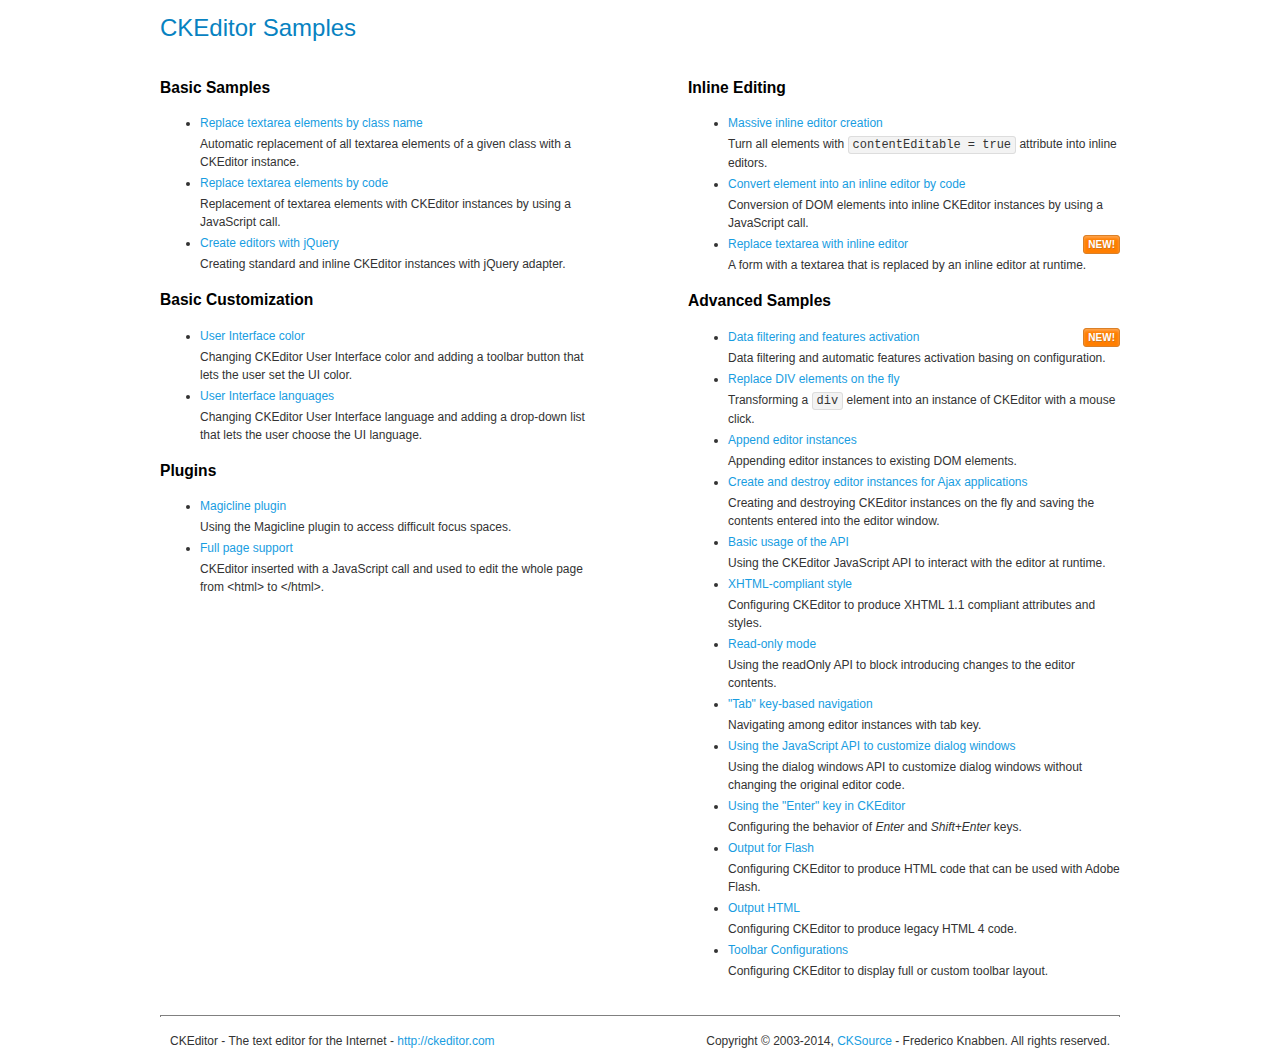
<file: assets/plugins/ckeditor/samples/index.html>
<!DOCTYPE html>
<!--
Copyright (c) 2003-2014, CKSource - Frederico Knabben. All rights reserved.
For licensing, see LICENSE.md or http://ckeditor.com/license
-->
<html>
<head>
	<meta charset="utf-8">
	<title>CKEditor Samples</title>
	<link rel="stylesheet" href="sample.css">
</head>
<body>
	<h1 class="samples">
		CKEditor Samples
	</h1>
	<div class="twoColumns">
		<div class="twoColumnsLeft">
			<h2 class="samples">
				Basic Samples
			</h2>
			<dl class="samples">
				<dt><a class="samples" href="replacebyclass.html">Replace textarea elements by class name</a></dt>
				<dd>Automatic replacement of all textarea elements of a given class with a CKEditor instance.</dd>

				<dt><a class="samples" href="replacebycode.html">Replace textarea elements by code</a></dt>
				<dd>Replacement of textarea elements with CKEditor instances by using a JavaScript call.</dd>

				<dt><a class="samples" href="jquery.html">Create editors with jQuery</a></dt>
				<dd>Creating standard and inline CKEditor instances with jQuery adapter.</dd>
			</dl>

			<h2 class="samples">
				Basic Customization
			</h2>
			<dl class="samples">
				<dt><a class="samples" href="uicolor.html">User Interface color</a></dt>
				<dd>Changing CKEditor User Interface color and adding a toolbar button that lets the user set the UI color.</dd>

				<dt><a class="samples" href="uilanguages.html">User Interface languages</a></dt>
				<dd>Changing CKEditor User Interface language and adding a drop-down list that lets the user choose the UI language.</dd>
			</dl>


			<h2 class="samples">Plugins</h2>
<dl class="samples">
<dt><a class="samples" href="plugins/magicline/magicline.html">Magicline plugin</a></dt>
<dd>Using the Magicline plugin to access difficult focus spaces.</dd>

<dt><a class="samples" href="plugins/wysiwygarea/fullpage.html">Full page support</a></dt>
<dd>CKEditor inserted with a JavaScript call and used to edit the whole page from &lt;html&gt; to &lt;/html&gt;.</dd>
</dl>
		</div>
		<div class="twoColumnsRight">
			<h2 class="samples">
				Inline Editing
			</h2>
			<dl class="samples">
				<dt><a class="samples" href="inlineall.html">Massive inline editor creation</a></dt>
				<dd>Turn all elements with <code>contentEditable = true</code> attribute into inline editors.</dd>

				<dt><a class="samples" href="inlinebycode.html">Convert element into an inline editor by code</a></dt>
				<dd>Conversion of DOM elements into inline CKEditor instances by using a JavaScript call.</dd>

				<dt><a class="samples" href="inlinetextarea.html">Replace textarea with inline editor</a> <span class="new">New!</span></dt>
				<dd>A form with a textarea that is replaced by an inline editor at runtime.</dd>

				
			</dl>

			<h2 class="samples">
				Advanced Samples
			</h2>
			<dl class="samples">
				<dt><a class="samples" href="datafiltering.html">Data filtering and features activation</a> <span class="new">New!</span></dt>
				<dd>Data filtering and automatic features activation basing on configuration.</dd>

				<dt><a class="samples" href="divreplace.html">Replace DIV elements on the fly</a></dt>
				<dd>Transforming a <code>div</code> element into an instance of CKEditor with a mouse click.</dd>

				<dt><a class="samples" href="appendto.html">Append editor instances</a></dt>
				<dd>Appending editor instances to existing DOM elements.</dd>

				<dt><a class="samples" href="ajax.html">Create and destroy editor instances for Ajax applications</a></dt>
				<dd>Creating and destroying CKEditor instances on the fly and saving the contents entered into the editor window.</dd>

				<dt><a class="samples" href="api.html">Basic usage of the API</a></dt>
				<dd>Using the CKEditor JavaScript API to interact with the editor at runtime.</dd>

				<dt><a class="samples" href="xhtmlstyle.html">XHTML-compliant style</a></dt>
				<dd>Configuring CKEditor to produce XHTML 1.1 compliant attributes and styles.</dd>

				<dt><a class="samples" href="readonly.html">Read-only mode</a></dt>
				<dd>Using the readOnly API to block introducing changes to the editor contents.</dd>

				<dt><a class="samples" href="tabindex.html">"Tab" key-based navigation</a></dt>
				<dd>Navigating among editor instances with tab key.</dd>


				
<dt><a class="samples" href="plugins/dialog/dialog.html">Using the JavaScript API to customize dialog windows</a></dt>
<dd>Using the dialog windows API to customize dialog windows without changing the original editor code.</dd>

<dt><a class="samples" href="plugins/enterkey/enterkey.html">Using the &quot;Enter&quot; key in CKEditor</a></dt>
<dd>Configuring the behavior of <em>Enter</em> and <em>Shift+Enter</em> keys.</dd>

<dt><a class="samples" href="plugins/htmlwriter/outputforflash.html">Output for Flash</a></dt>
<dd>Configuring CKEditor to produce HTML code that can be used with Adobe Flash.</dd>

<dt><a class="samples" href="plugins/htmlwriter/outputhtml.html">Output HTML</a></dt>
<dd>Configuring CKEditor to produce legacy HTML 4 code.</dd>

<dt><a class="samples" href="plugins/toolbar/toolbar.html">Toolbar Configurations</a></dt>
<dd>Configuring CKEditor to display full or custom toolbar layout.</dd>

			</dl>
		</div>
	</div>
	<div id="footer">
		<hr>
		<p>
			CKEditor - The text editor for the Internet - <a class="samples" href="http://ckeditor.com/">http://ckeditor.com</a>
		</p>
		<p id="copy">
			Copyright &copy; 2003-2014, <a class="samples" href="http://cksource.com/">CKSource</a> - Frederico Knabben. All rights reserved.
		</p>
	</div>
</body>
</html>
</file>
